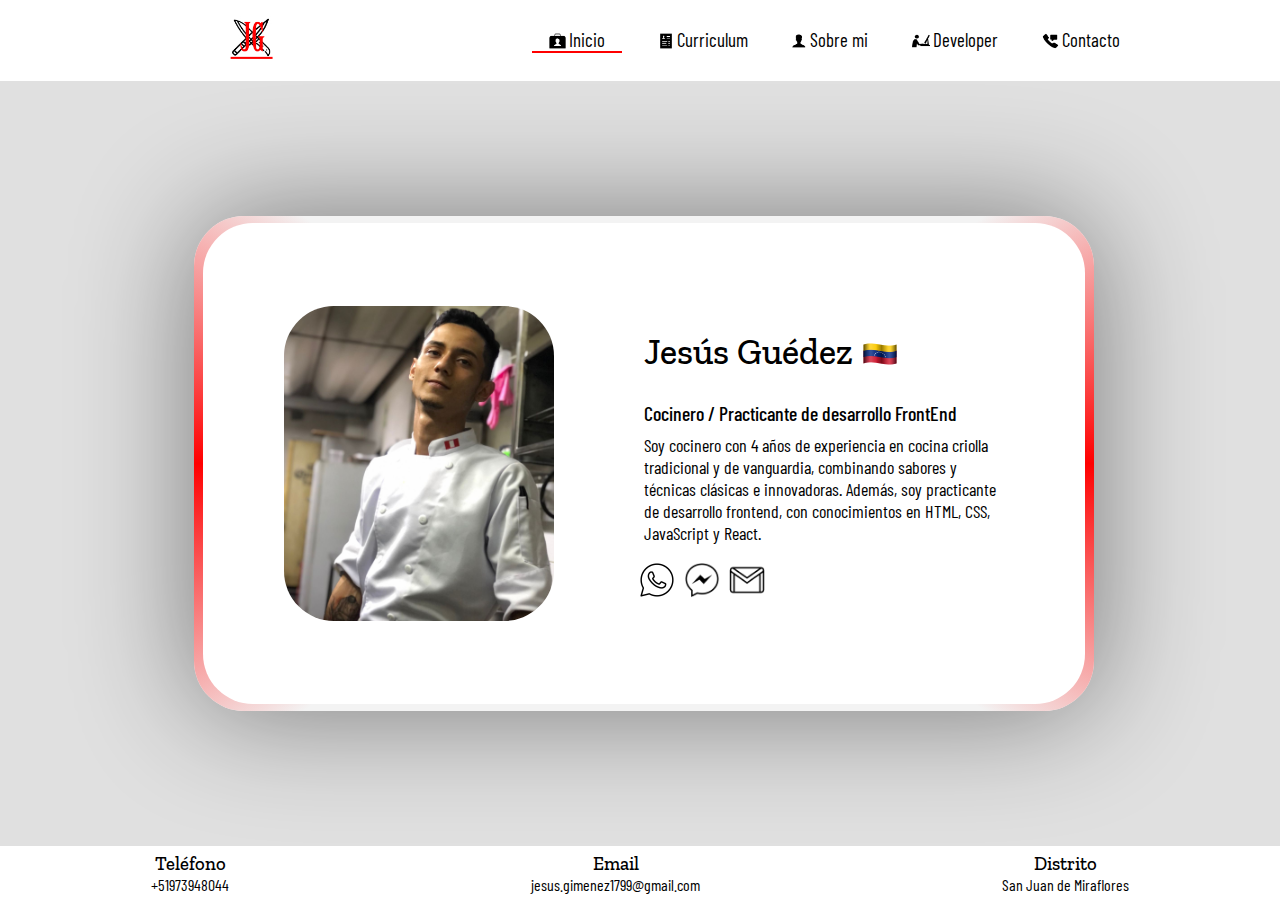
<file: index.html>
<!DOCTYPE html>
<html lang="es">
<head>
    <meta charset="UTF-8">
    <meta name="viewport" content="width=device-width, initial-scale=1.0">
    <link rel="icon" href="./Images/Logo1.jpeg">
    <link rel="stylesheet" href="https://cdnjs.cloudflare.com/ajax/libs/font-awesome/6.0.0-beta3/css/all.min.css">

    <link rel="preconnect" href="https://fonts.googleapis.com">
    <link rel="preconnect" href="https://fonts.gstatic.com" crossorigin>
    <link href="https://fonts.googleapis.com/css2?family=Barlow+Condensed:ital,wght@0,100;0,200;0,300;0,400;0,500;0,600;0,700;0,800;0,900;1,100;1,200;1,300;1,400;1,500;1,600;1,700;1,800;1,900&family=Zilla+Slab:ital,wght@0,300;0,400;0,500;0,600;0,700;1,300;1,400;1,500;1,600;1,700&display=swap" rel="stylesheet">
    <link rel="preconnect" href="https://fonts.googleapis.com">
    <link rel="preconnect" href="https://fonts.gstatic.com" crossorigin>
    <link href="https://fonts.googleapis.com/css2?family=Barlow+Condensed:ital,wght@0,100;0,200;0,300;0,400;0,500;0,600;0,700;0,800;0,900;1,100;1,200;1,300;1,400;1,500;1,600;1,700;1,800;1,900&display=swap" rel="stylesheet">
    <link rel="stylesheet" href="./index.css">
    <title>Portafolio Jesus Guedez</title>
</head>

<body>
    <div class="spinnerLoading-principalContainer">
        <div class="textFuntion-containersecundary">
            <div class="secundary-spinner-global_676767">
                
            </div>
        </div>
        <div class="textLoanding-container456545">
            <h2>Cargando Datos...</h2>
        </div>
    </div>
    <section class="container-Global_11111">
    <header>
        <div class="logo-principal-header_007008009">
            <a href="./index.html"><img src="./Images/Logo1.jpeg" alt=""></a>
        </div>
        <div class="closepOpenButton_dropdonw_545848">
        <div class="dropdonw-globa-button_5454545">
        <img src="./Icons/menuHamburguesa.png" alt="" id="DropDonw-burguer_896776">
        <img src="./Icons/iconX.png" alt="" id="dropdonw-closep_008213">
        </div>
        <div class="ItemsContainerGlobal_371306">
            <a href="./index.html"><button class="btnItmesName-index_686569"><img src="./Icons/iconInicio.png" alt=""> Inicio</button></a>
            <a href="./Curriculum.html"><button class="btnItmesName-Curriculum_686569"><img src="./Icons/iconCurriculum.png" alt=""> Curriculum</button></a>
            <a href="./aboutMe.html"><button class="btnItmesName-SobreMi_686569" id="idsapan-container_5555"><img src="./Icons/iconUsuario.png" alt=""> Sobre mi</button></a>
            <a href="./Programacion.html"><button class="btnItmesName-Programacion_686569"><img src="./Icons/iconsDeveloper.png" alt=""> Developer</button></a>
            <a href="./Contact.html"><button class="btnItmesName-Contacto_686569"><img src="./Icons/iconsPhoneMenu.png" alt=""> Contacto</button></a>
        </div>
    </div>
        
    </header>
    <section class="sudHeader-main_88899912">
        
        <div class="globalIcons-background">
        <div class="imageAnimationBackground_4545456">
        <img src="./iconsBackground/iconKnife1.png" class="iconBackground" alt="">
        <img src="./iconsBackground/iconKnife2.png" class="iconBackground" alt="">
        <img src="./iconsBackground/iconPans2.png" class="iconBackground" alt="">
        <img src="./iconsBackground/iconPans3.png" class="iconBackground" alt="">
        <img src="./iconsBackground/kitchenIcon1.png" class="iconBackground" alt="">
        <img src="./iconsBackground/kitchenIcon2.png" class="iconBackground" alt="">
        <img src="./iconsBackground/pizzaIcon1.png" class="iconBackground" alt="">
        <img src="./iconsBackground/roastChickenIcon1.png" class="iconBackground" alt="">
        <img src="./iconsBackground/rollicon1.png" class="iconBackground" alt="">
        <img src="./iconsBackground/saladIcon.png" class="iconBackground" alt="">
        <img src="./iconsBackground/steakIcon.png" class="iconBackground" alt=""> 
        <img src="./iconsBackground/iconKnife1.png" class="iconBackground" alt="">
        <img src="./iconsBackground/iconKnife2.png" class="iconBackground" alt="">
        <img src="./iconsBackground/iconPans2.png" class="iconBackground" alt="">
        <img src="./iconsBackground/iconPans3.png" class="iconBackground" alt="">
        <img src="./iconsBackground/kitchenIcon1.png" class="iconBackground" alt="">
        <img src="./iconsBackground/kitchenIcon2.png" class="iconBackground" alt="">
        <img src="./iconsBackground/pizzaIcon1.png" class="iconBackground" alt="">
        <img src="./iconsBackground/roastChickenIcon1.png" class="iconBackground" alt="">
        <img src="./iconsBackground/iconPans2.png" class="iconBackground" alt="">
        <img src="./iconsBackground/roastChickenIcon1.png" class="iconBackground" alt="">
        <img src="./iconsBackground/iconPans3.png" class="iconBackground" alt="">
        <img src="./iconsBackground/iconKnife1.png" class="iconBackground" alt="">
        <img src="./iconsBackground/iconKnife2.png" class="iconBackground" alt="">
        <img src="./iconsBackground/iconPans2.png" class="iconBackground" alt="">
        <img src="./iconsBackground/iconKnife1.png" class="iconBackground" alt="">
        <img src="./iconsBackground/iconKnife2.png" class="iconBackground" alt="">
        <img src="./iconsBackground/iconPans3.png" class="iconBackground" alt="">
        <img src="./iconsBackground/kitchenIcon1.png" class="iconBackground" alt="">
        <img src="./iconsBackground/kitchenIcon2.png" class="iconBackground" alt="">
        <img src="./iconsBackground/pizzaIcon1.png" class="iconBackground" alt="">
        <img src="./iconsBackground/kitchenIcon1.png" class="iconBackground" alt="">
        <img src="./iconsBackground/kitchenIcon2.png" class="iconBackground" alt="">
        <img src="./iconsBackground/pizzaIcon1.png" class="iconBackground" alt="">
        <img src="./iconsBackground/roastChickenIcon1.png" class="iconBackground" alt="">
        <img src="./iconsBackground/rollicon1.png" class="iconBackground" alt="">
        <img src="./iconsBackground/saladIcon.png" class="iconBackground" alt="">
        <img src="./iconsBackground/steakIcon.png" class="iconBackground" alt="">
        </div>
        <div class="contentGlobal-SectionMain_548488">
            <div class="imageContent-divMain_4545848">
                <img src="./Images/ImagenDePerfil.jpeg" alt="">
            </div>
            <div class="divContent-mainContainer_4846549">
                <h2>Jesús Guédez <span class="flag_45484"><img src="./Icons/banderaDeVenezuela.png" alt=""></span></h2>
                <h4>Cocinero / Practicante de desarrollo FrontEnd</h4>
                <p>Soy cocinero con 4 años de experiencia en cocina criolla tradicional y de vanguardia, combinando sabores y técnicas clásicas e innovadoras. Además, soy practicante de desarrollo frontend, con conocimientos en HTML, CSS, JavaScript y React.</p>
                <div class="buttonsSocialNetwork-index_454844">
                    <a id="butonIndex-WhatsApp" href="https://wa.me/51973948044" target="_blank"><img src="./Icons/icon-blackWhiteWhatsApp.png" alt=""></a>                   
                    <a id="butonIndex-Messenger" href="https://www.messenger.com/t/8865443180166654/" target="_blank"><img src="./Icons/icon-blackWhiteMessenger.png" alt=""></a>                
                    <a id="butonIndex-Gmail" href="https://mail.google.com/mail/?view=cm&fs=1&to=jesus.gimenez1799@gmail.com" target="_blank"><img src="./Icons/icon-blackWhiteGmail.png" alt=""></a>
                </div>
            </div>
        </div>
        
        </div>
      </section>
     
    <footer>
        <div class="container-Footer-divSuperior_9988999">
            <div class="Item-Footer-Phone_0008345">
                <h3>Teléfono</h3>
                <h4>+51973948044</h4>
            </div>
            <div class="Item-Footer-Phone_0008345">
                <h3>Email</h3>
                <h4>jesus.gimenez1799@gmail.com</h4>
            </div>
            <div class="Item-Footer-Phone_0008345">
                <h3>Distrito</h3>
                <h4>San Juan de Miraflores</h4>
            </div>
        </div>
    </footer>
</section>
</body>
<script src="./Loanding.js"></script>
<script src="./index.js"></script>
</html>
</file>
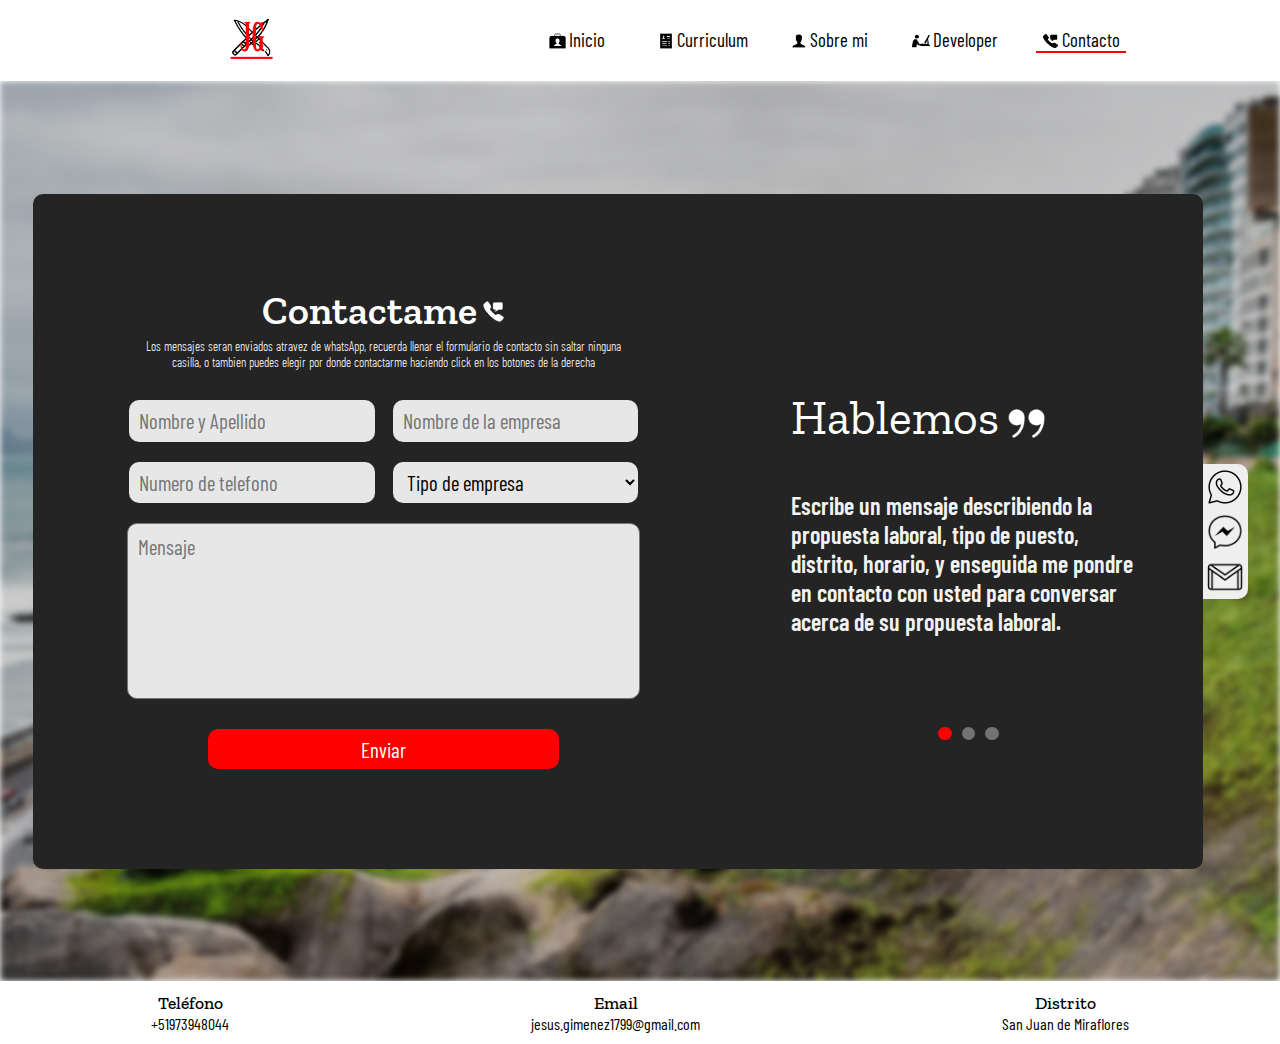
<file: Contact.html>
<!DOCTYPE html>
<html lang="es">
<head>
    <meta charset="UTF-8">
    <meta name="viewport" content="width=device-width, initial-scale=1.0">
    <link rel="icon" href="./Images/Logo1.jpeg">
    <link rel="preconnect" href="https://fonts.googleapis.com">
    <link rel="preconnect" href="https://fonts.gstatic.com" crossorigin>
    <link href="https://fonts.googleapis.com/css2?family=Barlow+Condensed:ital,wght@0,100;0,200;0,300;0,400;0,500;0,600;0,700;0,800;0,900;1,100;1,200;1,300;1,400;1,500;1,600;1,700;1,800;1,900&family=Zilla+Slab:ital,wght@0,300;0,400;0,500;0,600;0,700;1,300;1,400;1,500;1,600;1,700&display=swap" rel="stylesheet">
    <link rel="preconnect" href="https://fonts.googleapis.com">
    <link rel="preconnect" href="https://fonts.gstatic.com" crossorigin>
    <link href="https://fonts.googleapis.com/css2?family=Barlow+Condensed:ital,wght@0,100;0,200;0,300;0,400;0,500;0,600;0,700;0,800;0,900;1,100;1,200;1,300;1,400;1,500;1,600;1,700;1,800;1,900&display=swap" rel="stylesheet">
    <link rel="stylesheet" href="./Contact.css">
    <title>Contacto!</title>
</head>
<body>
    <div class="spinnerLoading-principalContainer">
        <div class="textFuntion-containersecundary">
            <div class="secundary-spinner-global_676767">

            </div>
        </div>
        <div class="textLoanding-container456545">
            <h2>Cargando Datos...</h2>
        </div>
    </div>
    <section class="container-Global_11111">
        <header>
            <div class="logo-principal-header_007008009">
                <a href="./index.html"><img src="./Images/Logo1.jpeg" alt=""></a>
            </div>
            <div class="closepOpenButton_dropdonw_545848">
            <div class="dropdonw-globa-button_5454545">
            <img src="./Icons/menuHamburguesa.png" alt="" id="DropDonw-burguer_896776">
            <img src="./Icons/iconX.png" alt="" id="dropdonw-closep_008213">
            </div>
            <div class="ItemsContainerGlobal_371306">
                <a href="./index.html"><button class="btnItmesName-index_686569"><img src="./Icons/iconInicio.png" alt=""> Inicio</button></a>
                <a href="./Curriculum.html"><button class="btnItmesName-Curriculum_686569"><img src="./Icons/iconCurriculum.png" alt=""> Curriculum</button></a>
                <a href="./aboutMe.html"><button class="btnItmesName-SobreMi_686569" id="idsapan-container_5555"><img src="./Icons/iconUsuario.png" alt=""> Sobre mi</button></a>
                <a href="./Programacion.html"><button class="btnItmesName-Programacion_686569"><img src="./Icons/iconsDeveloper.png" alt=""> Developer</button></a>
                <a href="./Contact.html"><button class="btnItmesName-Contacto_686569"><img src="./Icons/iconsPhoneMenu.png" alt=""> Contacto</button></a>
            </div>
        </div>
        </header> 

        <section class="SectionForm-contact_48448477">
            <div class="DivParent-formContact_5446455">
                <form action="" method="post" id="formContact-DivGlobal_45445488">
                    <div class="textContentFormContact_4545">
                        <h2>Contactame <img src="./Images/iconPhone.png" alt=""></h2>
                        <p>Los mensajes seran enviados atravez de whatsApp, recuerda llenar el formulario de contacto sin saltar ninguna casilla, o tambien puedes elegir por donde contactarme haciendo click en los botones de la derecha</p>
                    </div>
                    <div class="inputsNames_58484654">
                    <input type="text" id="NamePeople_856777" placeholder="Nombre y Apellido" required>
                    <input type="text" id="companyNameInput_4584448" placeholder="Nombre de la empresa" required>
                    </div>
                    <div class="informationAboutCompany">
                        <input type="number" name="" id="numberPhone-input_554848" placeholder="Numero de telefono" required>
                        <select name="" id="Selectheading" required>
                            <option value="typeCompany">Tipo de empresa</option>
                            <option value="Restaurant">Restaurant</option>
                            <option value="RestBar">RestoBar</option>
                            <option value="Concessionaire">Concesionaria</option>
                            <option value="Hotel">Hotel</option>
                            <option value="tegnology">Tecnologia</option>
                            <option value="Other">Otro</option>
                        </select>
                    </div>
                    <div class="inputTextArea_884848">
                        <textarea id="textAreaInput_123123123" placeholder="Mensaje" required></textarea>
                        <button class="Submit">Enviar</button>
                        <div class="buttonUnderButton_484848">
                            <a href=""><img src="./Icons/icon-blackWhiteWhatsApp.png" alt=""></a>
                            <a href=""><img src="./Icons/icon-blackWhiteMessenger.png" alt=""></a>
                            <a href=""><img src="./Icons/icon-blackWhiteGmail.png" alt=""></a>
                        </div>
                    </div>
                </form>

                <div class="informationAboutMyExperence_54845">
                    <div class="contentDivInformationContact_44444">
                        <div class="TextInformation1 transformSlider">
                            <h2>Hablemos <img src="./Icons/iconComillas.png" alt=""></h2>
                            <p>Escribe un mensaje describiendo la propuesta laboral, tipo de puesto, distrito, horario, y enseguida me pondre en contacto con usted para conversar acerca de su propuesta laboral.</p>
                        </div>
                        <div class="TextInformation2 transformSlider">
                            <h2>Portafolio <img src="./Icons/iconsPortafolio.png" alt=""></h2>
                            <p>No olvides checkear todas las secciones de mi portafolio, asi podras saber un poco mas sobre mi, sobre mi trabajo y sobre mis estudios, de esa manera sabras si mi perfil encaja perfectamente con el candidato para la vacante laboral.</p>
                        </div>
                        <div class="TextInformation3 transformSlider">
                            <h2>Desarrollo FrontEnd </h2>
                            <p>Si te gusto mi portafolio y quieres el tuyo personalizado, tambien puedes dejarme un mensaje contandome como te gustaria que fuera y poder idear un diseño...</p>
                            <p>Tambien estoy interesado en propuestas laborales como programador junior o trainee y asi poder ampliar mi experiencia en el desarrollo FrontEnd como tambien seguir aprendiendo tecnologias y metodologias para seguir apmliando mis conocimientos.</p>
                        </div>
                    </div>
                    
                    <div class="pointSliderContet-Information_44445">
                        <button class="buttonPosition_1"></button>
                        <button class="buttonPosition_2"></button>
                        <button class="buttonPosition_3"></button>
                    </div>
                </div>

            </div>
            <div class="buttonsSocialNetwork-contact_787878">
                <a href="https://wa.me/51973948044" target="_blank"><button id="buttonSocialNetword_1"><img src="./Icons/icon-blackWhiteWhatsApp.png" alt=""></button></a>
                <a href="https://www.messenger.com/t/8865443180166654/" target="_blank"><button id="buttonSocialNetword_2"><img src="./Icons/icon-blackWhiteMessenger.png" alt=""></button></a>
                <a href="https://mail.google.com/mail/?view=cm&fs=1&to=jesus.gimenez1799@gmail.com" target="_blank"><button id="buttonSocialNetword_3"><img src="./Icons/icon-blackWhiteGmail.png" alt=""></button></a>
            </div>
        </section>

        <footer>
            <div class="container-Footer-divSuperior_9988999">
                <div class="Item-Footer-Phone_0008345">
                    <h3>Teléfono</h3>
                    <h4>+51973948044</h3>
                </div>
                <div class="Item-Footer-Phone_0008345">
                    <h3>Email</h3>
                    <h4>jesus.gimenez1799@gmail.com</h4>
                </div>
                <div class="Item-Footer-Phone_0008345">
                    <h3>Distrito</h3>
                    <h4>San Juan de Miraflores</h4>
                </div>
            </div>
            
        </footer>
    </section>
    <script src="./Contact.js"></script>
    <script src="./Loanding.js"></script>
    <script src="./index.js"></script>
</body>
</file>
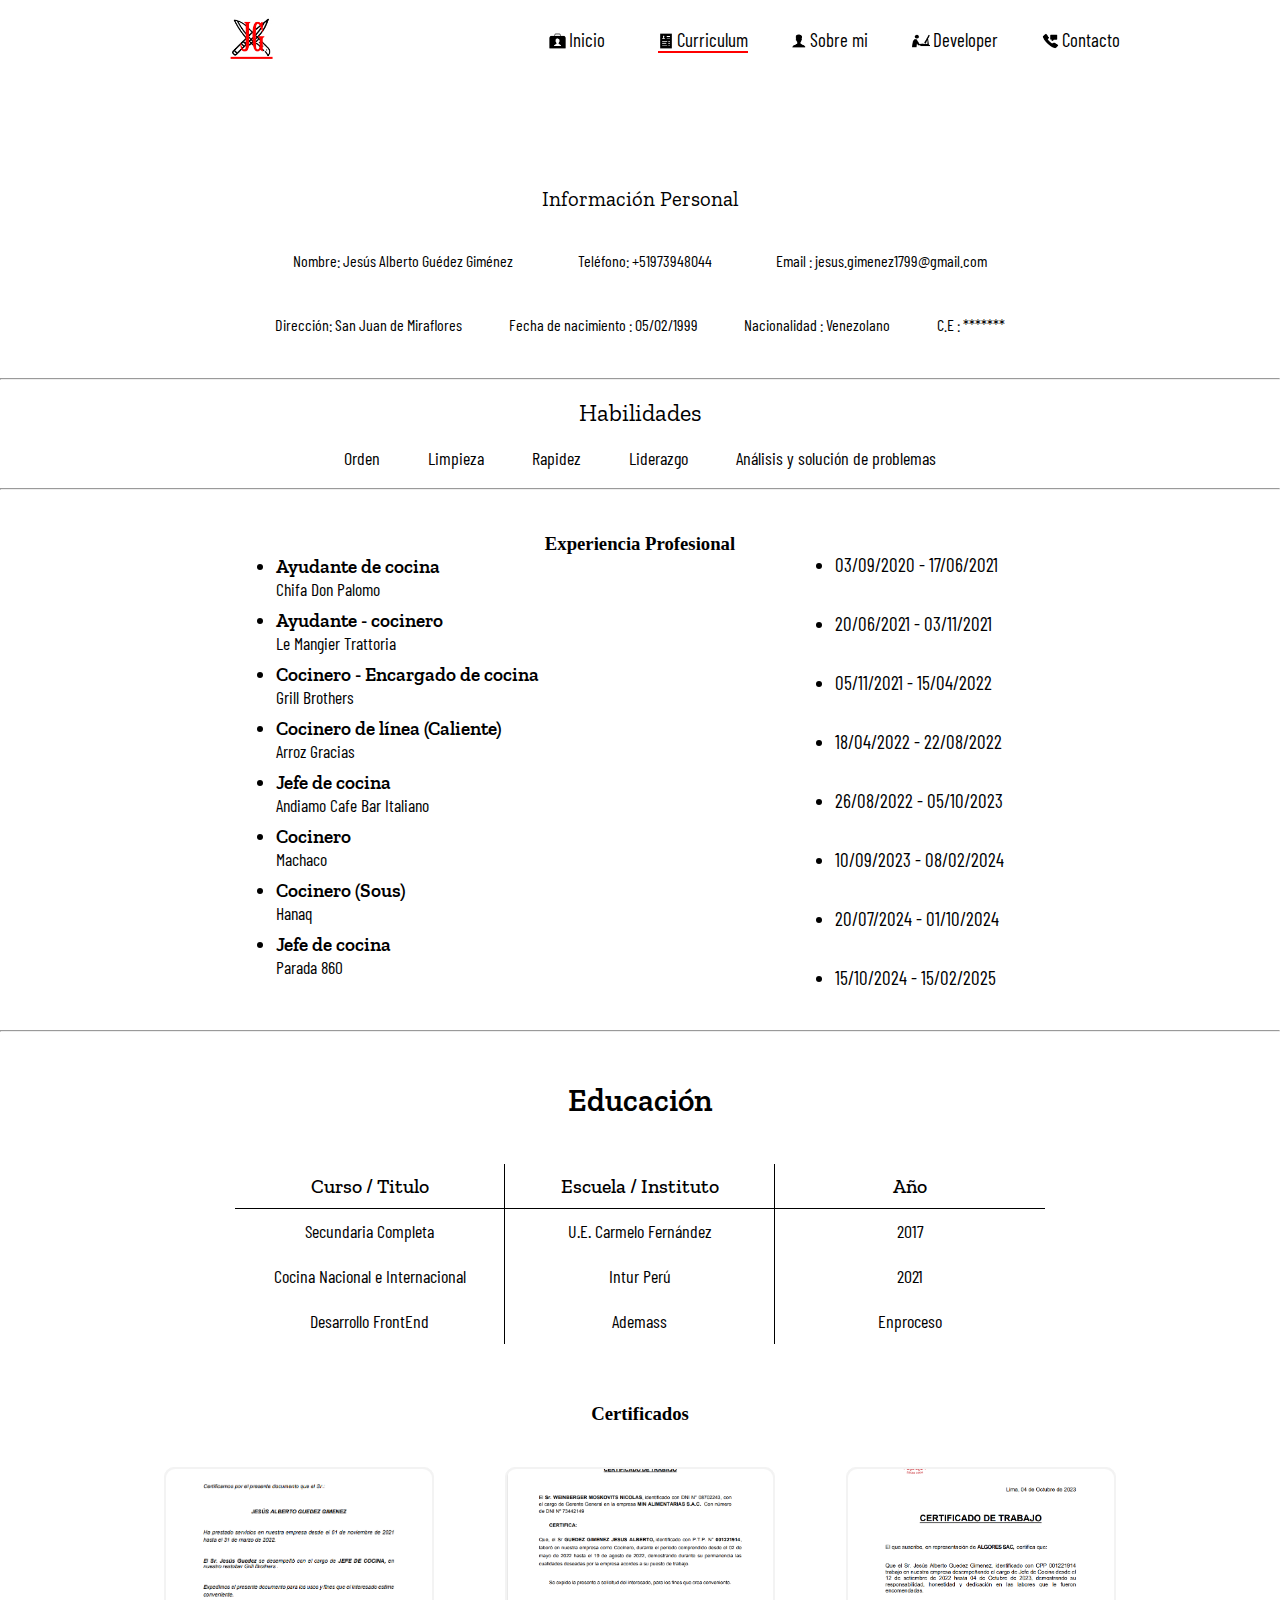
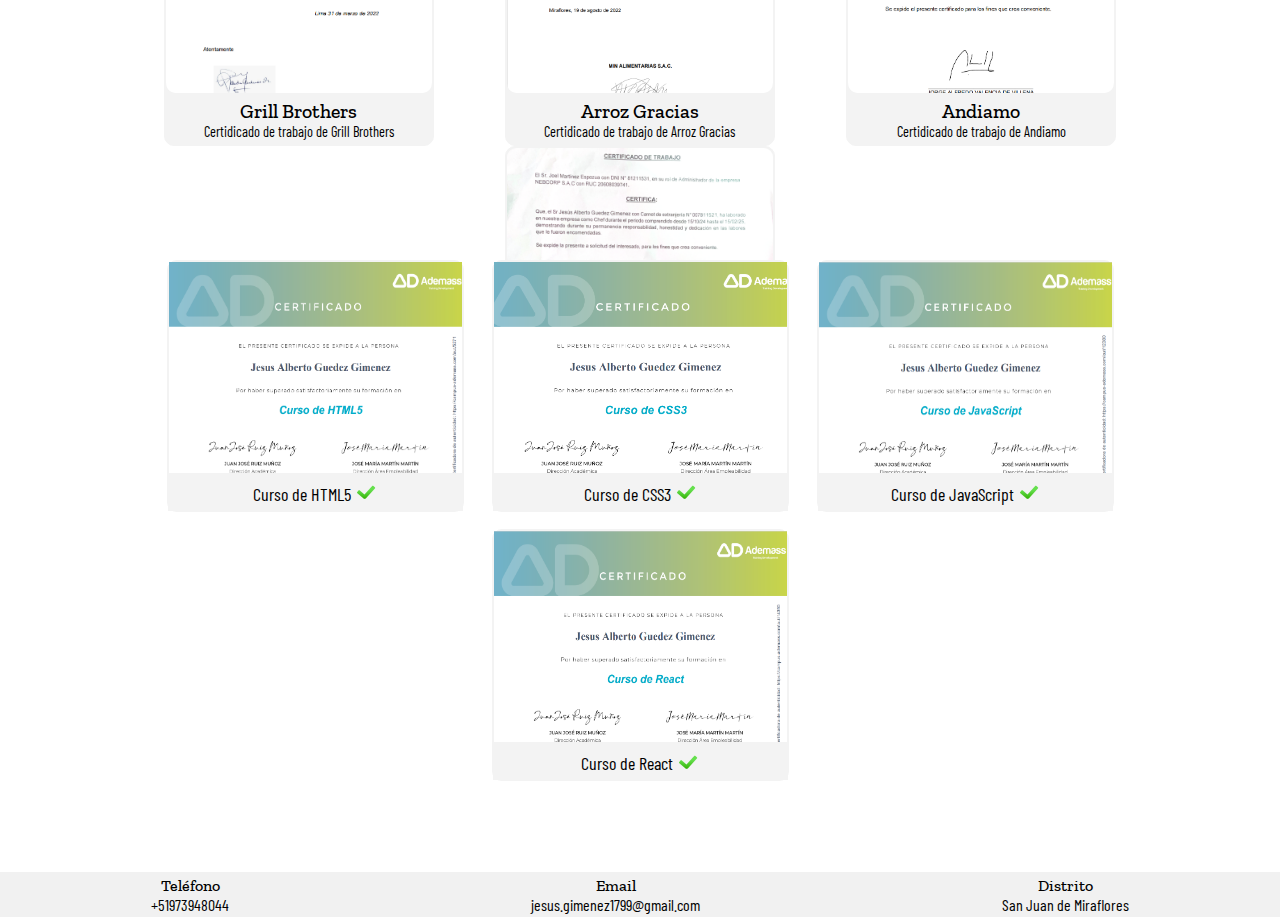
<file: Curriculum.html>
<!DOCTYPE html>
<html lang="es">
<head>
    <meta charset="UTF-8">
    <meta name="viewport" content="width=device-width, initial-scale=1.0">
    <link rel="icon" href="./Images/Logo1.jpeg">
    <link rel="preconnect" href="https://fonts.googleapis.com">
    <link rel="preconnect" href="https://fonts.gstatic.com" crossorigin>
    <link href="https://fonts.googleapis.com/css2?family=Barlow+Condensed:ital,wght@0,100;0,200;0,300;0,400;0,500;0,600;0,700;0,800;0,900;1,100;1,200;1,300;1,400;1,500;1,600;1,700;1,800;1,900&family=Zilla+Slab:ital,wght@0,300;0,400;0,500;0,600;0,700;1,300;1,400;1,500;1,600;1,700&display=swap" rel="stylesheet">
    <link rel="preconnect" href="https://fonts.googleapis.com">
    <link rel="preconnect" href="https://fonts.gstatic.com" crossorigin>
    <link href="https://fonts.googleapis.com/css2?family=Barlow+Condensed:ital,wght@0,100;0,200;0,300;0,400;0,500;0,600;0,700;0,800;0,900;1,100;1,200;1,300;1,400;1,500;1,600;1,700;1,800;1,900&display=swap" rel="stylesheet">
    <link rel="stylesheet" href="./Curriculum.css">
    <title>Curriculum </title>
</head>
<body>
    <div class="spinnerLoading-principalContainer">
        <div class="textFuntion-containersecundary">
            <div class="secundary-spinner-global_676767">

            </div>
        </div>
        <div class="textLoanding-container456545">
            <h2>Cargando Datos...</h2>
        </div>
    </div>
    <section class="container-Global_11111"> 
    <header>
        <div class="logo-principal-header_007008009">
            <a href="./index.html"><img src="./Images/Logo1.jpeg" alt=""></a>
        </div>
        <div class="closepOpenButton_dropdonw_545848">
        <div class="dropdonw-globa-button_5454545">
        <img src="./Icons/menuHamburguesa.png" alt="" id="DropDonw-burguer_896776">
        <img src="./Icons/iconX.png" alt="" id="dropdonw-closep_008213">
        </div>
        <div class="ItemsContainerGlobal_371306">
            <a href="./index.html"><button class="btnItmesName-index_686569"><img src="./Icons/iconInicio.png" alt=""> Inicio</button></a>
            <a href="./Curriculum.html"><button class="btnItmesName-Curriculum_686569"><img src="./Icons/iconCurriculum.png" alt=""> Curriculum</button></a>
            <a href="./aboutMe.html"><button class="btnItmesName-SobreMi_686569" id="idsapan-container_5555"><img src="./Icons/iconUsuario.png" alt=""> Sobre mi</button></a>
            <a href="./Programacion.html"><button class="btnItmesName-Programacion_686569"><img src="./Icons/iconsDeveloper.png" alt=""> Developer</button></a>
            <a href="./Contact.html"><button class="btnItmesName-Contacto_686569"><img src="./Icons/iconsPhoneMenu.png" alt=""> Contacto</button></a>
        </div>
    </div>
    </header>  
    <section class="curriculumZone-sectionGlobal-container_290788">
        <section class="Personalinformation_4584515">
            <div class="secundaryContainer-personalInformation_78787787">
                <div class="title-information_65564854">
                    <h2>Información Personal</h2>
                </div>
                <div class="itemsGeneral-personalInformation_398784">
                    <div class="DataQuestion-IP_148985">
                        <ul>
                            <li>Nombre: Jesús Alberto Guédez Giménez</li> 
                            <li>Teléfono: +51973948044</li>
                            <li>Email : jesus.gimenez1799@gmail.com</li>
                            <li>Dirección: San Juan de Miraflores</li> 
                            <li>Fecha de nacimiento : 05/02/1999</li>
                            <li>Nacionalidad : Venezolano</li>
                            <li>C.E : *******</li> 
                        </ul> 
                    </div>
                </div>
            </div>
        </section>
        <hr>
        <section class="Skills-container_478844">
            <h2>Habilidades</h2>
            <div class="divisor-Skills-content">
            <p>Orden</p>
            <p>Limpieza</p>
            <p>Rapidez</p>
            <p>Liderazgo</p>
            <p>Análisis y solución de problemas</p>
            </div>
        </section>
        <hr>
        <section class="workExperence-Container-Principal_589784465">
                <h3>Experiencia Profesional</h3>
            <div class="titleWorkExperience-container777888999">
                <ul class="listWorkExperience_86557788">
                    <li class="workPosition_444444">Ayudante de cocina </li>
                    <li class="restaurantName_555555">Chifa Don Palomo</li>
                    <li class="workPosition_444444">Ayudante - cocinero</li>
                    <li class="restaurantName_555555">Le Mangier Trattoria</li>
                    <li class="workPosition_444444">Cocinero - Encargado de cocina</li>
                    <li class="restaurantName_555555">Grill Brothers</li>
                    <li class="workPosition_444444">Cocinero de línea (Caliente)</li>
                    <li class="restaurantName_555555">Arroz Gracias</li>
                    <li class="workPosition_444444">Jefe de cocina</li>
                    <li class="restaurantName_555555">Andiamo Cafe Bar Italiano</li>
                    <li class="workPosition_444444">Cocinero</li>
                    <li class="restaurantName_555555">Machaco</li>
                    <li class="workPosition_444444">Cocinero (Sous)</li>
                    <li class="restaurantName_555555">Hanaq</li>
                    <li class="workPosition_444444">Jefe de cocina</li>
                    <li class="restaurantName_555555">Parada 860</li>
                </ul>
                <ul class="listWorkExperience_86557788_num2">
                    <li>03/09/2020 - 17/06/2021</li>
                    <li>20/06/2021 - 03/11/2021</li>
                    <li>05/11/2021 - 15/04/2022</li> 
                    <li>18/04/2022 - 22/08/2022</li>
                    <li>26/08/2022 - 05/10/2023</li>
                    <li>10/09/2023 - 08/02/2024</li>
                    <li>20/07/2024 - 01/10/2024</li>
                    <li>15/10/2024 - 15/02/2025</li>
                </ul>
            </div>
        </section>
        <hr>
            <section class="Education-container_894584848">
                <div class="general-divEducation_36693454">
                    <h2>Educación</h2>
                <ul class="ListEducation-Container_1215465484">
                    <li id="title-1" class="title-principal">Curso / Titulo</li>
                    <li id="title-2" class="title-principal">Secundaria Completa</li>
                    <li id="title-3" class="title-principal">Cocina Nacional e Internacional</li>
                    <li id="title-4" class="title-principal">Desarrollo FrontEnd</li>
                    <li id="title-5" class="title-principal">Escuela / Instituto</li>
                    <li id="title-6" class="title-principal">U.E. Carmelo Fernández</li>
                    <li id="title-7" class="title-principal">Intur Perú</li>
                    <li id="title-8" class="title-principal">Ademass</li>
                    <li id="title-9" class="title-principal">Año</li>
                    <li id="title-10" class="title-principal">2017</li>
                    <li id="title-11" class="title-principal">2021</li>
                    <li id="title-12" class="title-principal">Enproceso</li>  
                </ul>
            </div>
            </section>
            
        
        <section class="certificateContainer_787985645">
            <div class="certificadeSecundaryCOntainer_16515">
            <div class="titleCertificade-principal_1256484"><h3>Certificados</h3></div>

            <div class="certicade-work_545454">
        
                <div class="divCertificadeWork_45465454" id="IdwithTextContent_1">
                    <div class="ImgCertificade_1515122_1">
                        <img class="imageShowEventClick_55" src="./Certificade/CertificadoGril.png" alt="">
                    </div>
                    <div class="nameCertificade_4848451">
                        <h3>Grill Brothers</h3>
                        <p>Certidicado de trabajo de Grill Brothers</p>
                    </div>
                </div>

                <div class="divCertificadeWork_45465454" id="IdwithTextContent_2">
                    <div class="ImgCertificade_1515122_2">
                        <img class="imageShowEventClick_55" src="./Certificade/CertificadoArrozGracias.png"  alt="">
                    </div>
                    <div class="nameCertificade_4848451">
                        <h3>Arroz Gracias</h3>
                        <p>Certidicado de trabajo de Arroz Gracias</p>
                    </div>
                </div>

                <div class="divCertificadeWork_45465454" id="IdwithTextContent_3">
                    <div class="ImgCertificade_1515122_3">
                        <img class="imageShowEventClick_55" src="./Certificade/CertificadoAndiamo.png" alt="">
                    </div>
                    <div class="nameCertificade_4848451">
                        <h3>Andiamo</h3>
                        <p>Certidicado de trabajo de Andiamo</p>
                    </div>
                </div>

                <div class="divCertificadeWork_45465454" id="IdwithTextContent_4">
                    <div class="ImgCertificade_1515122_4">
                        <img class="imageShowEventClick_55" src="./Certificade/certificadoParada860.png" alt="">
                    </div>
                    <div class="nameCertificade_4848451">
                        <h3>Parada 860</h3>
                        <p>Certidicado de trabajo de parada 860</p>
                    </div>
                </div>

                
            </div>
            
            <div class="certicade-Ademas_545454">
                
                <div class="divCertificadeStudies_45465454" id="IdwithTextContent2_1">
                    <div class="ImgCertificadeStudies2_1515122_1">
                        <img class="imageShowEventClick_22" src="./Certificade/Diplomahtml.png"  alt="">
                    </div>
                    <div class="nameCertificadeSchole_4848451">
                        <h4>Curso de HTML5 <img src="./Icons/checkIcon.png" alt=""></h4>
                    </div>
                </div>

                <div class="divCertificadeStudies_45465454" id="IdwithTextContent2_2">
                    <div class="ImgCertificadeStudies2_1515122_2">
                        <img class="imageShowEventClick_22" src="./Certificade/Diplomacss.png"  alt="">
                    </div>
                    <div class="nameCertificadeSchole_4848451">
                        <h4>Curso de CSS3 <img src="./Icons/checkIcon.png" alt=""></h4>
                    </div>
                </div>

                <div class="divCertificadeStudies_45465454" id="IdwithTextContent2_3">
                    <div class="ImgCertificadeStudies2_1515122_3">
                        <img class="imageShowEventClick_22" src="./Certificade/Diplomajs.png"  alt="">
                    </div>
                    <div class="nameCertificadeSchole_4848451">
                        <h4>Curso de JavaScript <img src="./Icons/checkIcon.png" alt=""></h4>
                    </div>
                </div>

                <div class="divCertificadeStudies_45465454" id="IdwithTextContent2_4">
                    <div class="ImgCertificadeStudies2_1515122_4">
                        <img class="imageShowEventClick_22" src="./Certificade/Diplomareact.png"  alt="">
                    </div>
                    <div class="nameCertificadeSchole_4848451">
                        <h4>Curso de React <img src="./Icons/checkIcon.png" alt=""></h4>
                    </div>
                </div>
            </div>
        </div>

        </section>
        <div class="popup-imageClass_2222">
            <div class="iconX-closep_151515">
                <img id="iconX_45465454" src="./Icons/iconX.png" alt="">
            </div>
            <div class="imageShowEventClick">
                <img src="./Certificade/CertificadoGril.png" alt="">
                <div class="tal">
                    <div class="contal">
                        <h2 class="contalH2"></h2>
                        <h3 class="contalH3"> </h3>
                        <p class="contalP"></p>
                    </div>
                </div>
            </div>
        </div>

        <div class="popup-imageClass_Tow2222_333">
            <div class="iconX-closep_151515_Tow2">
                <img id="iconX_45465454_Tow2" src="./Icons/iconX.png" alt="">
            </div>
            
            <div class="imageShowEventClick_Tow2">
                <img src="./Certificade/Diplomahtml.png" alt="">
                <div class="tal_Tow2">
                    <div class="contal_Tow2">
                        <h2 class="contalH2_Tow2"></h2>
                        <h3 class="contalH3_Tow2"> </h3>
                        <p class="contalP_Tow2"></p>
                        <a class="attributeHrefForFetch" href=""><button class="contalBotton_Tow2">Verificar Certificado</button></a>
                    </div>
                </div>
            </div>
        </div>

    </section>
    <footer>
        <div class="container-Footer-divSuperior_9988999">
            <div class="Item-Footer-Phone_0008345">
                <h3>Teléfono</h3>
                <h4>+51973948044</h3>
            </div>
            <div class="Item-Footer-Phone_0008345">
                <h3>Email</h3>
                <h4>jesus.gimenez1799@gmail.com</h4>
            </div>
            <div class="Item-Footer-Phone_0008345">
                <h3>Distrito</h3>
                <h4>San Juan de Miraflores</h4>
            </div>
        </div>
        <div class="DIvision-containers_545645421212">
        </div>
    </footer>
</section>
</body>
<script src="./Loanding.js"></script>
<script src="./CertificadeGallery.js"></script>
<script src="./index.js"></script>
</html>
</file>
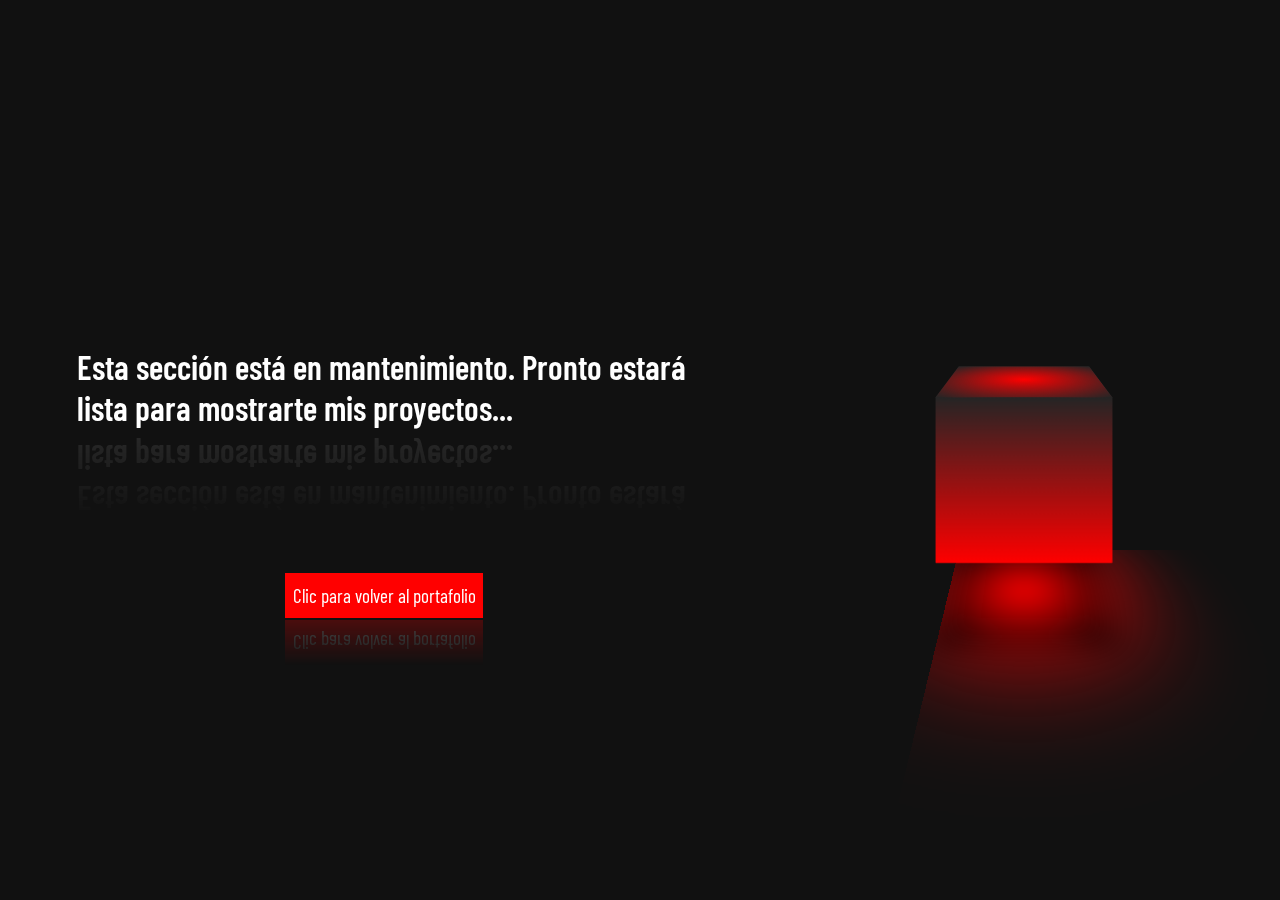
<file: Programacion.html>
<!DOCTYPE html>
<html lang="en">
<head>
    <meta charset="UTF-8">
    <meta name="viewport" content="width=device-width, initial-scale=1.0">
    <link rel="preconnect" href="https://fonts.googleapis.com">
    <link rel="preconnect" href="https://fonts.gstatic.com" crossorigin>
    <link href="https://fonts.googleapis.com/css2?family=Barlow+Condensed:ital,wght@0,100;0,200;0,300;0,400;0,500;0,600;0,700;0,800;0,900;1,100;1,200;1,300;1,400;1,500;1,600;1,700;1,800;1,900&family=Zilla+Slab:ital,wght@0,300;0,400;0,500;0,600;0,700;1,300;1,400;1,500;1,600;1,700&display=swap" rel="stylesheet">
    <link rel="preconnect" href="https://fonts.googleapis.com">
    <link rel="preconnect" href="https://fonts.gstatic.com" crossorigin>
    <link href="https://fonts.googleapis.com/css2?family=Barlow+Condensed:ital,wght@0,100;0,200;0,300;0,400;0,500;0,600;0,700;0,800;0,900;1,100;1,200;1,300;1,400;1,500;1,600;1,700;1,800;1,900&display=swap" rel="stylesheet">
    <link rel="stylesheet" href="./Programacion.css">
    <title>Programacion</title>
</head>
<body>
    <section>
    <div class="globalBox-rotate_456665">
        <div class="paragraphContent-programing_48448">
            <h4>Esta sección está en mantenimiento. Pronto estará lista para mostrarte mis proyectos...</h4>
        </div>
        <div class="butonIndex_8879544">
            <a href="./index.html"><button>Clic para volver al portafolio</button></a>
            <span></span>
        </div>
    </div>
    <div class="box-rotate_0058679">
         <div class="box_container_007833">
                <div class="boxIndividual box1"></div>
                <div class="boxIndividual box2"></div>
                <div class="boxIndividual box3"></div>
                <div class="boxIndividual box4"></div>
                <div class="boxIndividual box5"></div>
                <div class="boxIndividual box6"></div>
        </div>
    </div>
    </section>
</body>
</html>
</file>
<file: index.css>
:root{
    --fontSecundary: "Barlow Condensed", sans-serif;
    --fontPrincipal: "Zilla Slab", serif;
}
*{
    box-sizing: border-box;
    padding: 0;
    margin: 0;
}
.spinnerLoading-principalContainer{
    height: 100vh;
    width: 100%;
    display: flex;
    flex-direction: column;
    justify-content: center;
    align-items: center;
    gap: 3vh;
    transition: opacity 0.5s ease-in-out;
    
}
.textFuntion-containersecundary{
    height: 18vh;
    width: 18vh;
    border: 1vh solid #f3f3f3;
    border-bottom: 1vh solid #ff0000;
    border-radius: 50%;
    animation: spin 2s linear infinite ;
    display: flex;
    justify-content: center;
    align-items: center;
}
.secundary-spinner-global_676767{
    height: 80%;
    width: 80%;
    border: 1vh solid #f3f3f3;
    border-top: 1vh solid #ff0000;
    border-radius: 50%;
    animation: spin2 1s linear infinite;
}

@keyframes spin {
    0% {transform: rotate(0deg);}
    100%{transform: rotate(360deg);}
}
@keyframes spin2 {
    0% {transform: rotate(-0deg);}
    100%{transform: rotate(-360deg);}
}
.textLoanding-container456545 h2{
    font-family: var(--fontSecundary);
    font-size: 3.1vh;
    font-weight: 500;
    animation: color 2.5s linear infinite;
}
@keyframes color {
    0%{
        color: #000;
    }
    50%{
        color: #d8d8d8;
    }
    100%{
        color: #000;
    }
}
/*Header*/
.container-Global_11111{  
    width: 100%;
    opacity: 0;
    transition: opacity 1s ease-in-out;
    visibility: hidden;
    transition: opacity 1s ease-in-out, visibility 0s 1s;
    position: absolute;
}
.container-Global_11111.show{
    opacity: 1;
    visibility: visible;
    position: static;
    transition: opacity 1s ease-in-out, visibility 0s 0s;
}
body{
    height: 100%;
    width: 100%;
    display: flex;
    flex-direction: column;
    justify-content: center;
    align-items: center;
}
header{
    height: 9vh;
    width: 100%;
    display: flex;
    justify-content: space-between;
    align-items: center;
    padding-left: 25vh;
    padding-right: 10vh;
    background-color: #ffffff;
}
#DropDonw-burguer_896776{
    display: none;
    height: 4.5vh;
    width: 4.5vh;
}
#dropdonw-closep_008213{
    display: none;
    height: 4.5vh;
    width: 4.5vh;
}
.logo-principal-header_007008009 img{
    height: 8vh;
}
.ItemsContainerGlobal_371306 a{
    text-decoration: none;
    width: auto;
}
.ItemsContainerGlobal_371306{
    height: auto;
    width: 80%;
    display: flex;
    justify-content: space-around;
    align-items: center;
    gap: 4vh;
    padding-right: 5vw;
}
.ItemsContainerGlobal_371306 img{
    width: 2.1vh;
    height: 2.2vh;
    padding-top: 3px;
}
.ItemsContainerGlobal_371306 button{
    height: auto;
    width: 10vh;
    border: none;
    background-color: #fff;
    cursor: pointer;
    border-bottom: 2px solid transparent;
    transition: border-bottom 0.5s ease;
    font-family: var(--fontSecundary);
    font-size: 2.5vh;
    display: flex;
    justify-content: center;
    align-items: center;
    gap: 3px;
}
.ItemsContainerGlobal_371306 button:hover{
    border-bottom: 2px solid #ff0000;
}
a .btnItmesName-index_686569{
    border-bottom: 2px solid #ff0000;
}

.signospan_5555{
    color: #000;
}
/*body*/
.sudHeader-main_88899912{
    height: 85vh;
    width: 100vw;
    display: flex;
    justify-content: center;
    align-items: center;
    background-color: #e0e0e0;
    overflow: hidden;
    position: relative;
    perspective: 500px;  
    transform-style: preserve-3d;
}
.globalIcons-background{
    height: 100%;
    width: 100vw;
    position: relative;
    display: flex;
    justify-content: center;
    align-items: center;
    gap: 0.6vw;
    padding: 0;
    
}
.iconBackground{
    height: 5vh;
    width: 5vh;
    object-fit: cover;
    position: absolute;
    animation: donwIcon 5s infinite;
    opacity: 0;
    transition: filter 0.1s ease-in-out, box-shadow 0.3s ease-in-out;
    padding: 0;
}
.iconBackground:hover {
    filter: invert(26%) sepia(88%) saturate(7282%) hue-rotate(0deg) brightness(102%) contrast(106%);
    box-shadow: 0 0 12vw #ff0000,
    0 0 12vw #ff0000,
    0 0 12vw #ff0000;
}
.iconBackground:nth-child(1) { top: 10vh; left: 10vh; animation-duration: 5s; animation-delay: 2s; }
.iconBackground:nth-child(2) { top: 15vh; left: 20vh; animation-duration: 5s; animation-delay: 4.3s; height: 5vh; width: 5vh;}
.iconBackground:nth-child(3) { top: 10vh; left: 30vh; animation-duration: 5s; animation-delay: 1.8s; height: 3vh; width: 3vh;}
.iconBackground:nth-child(4) { top: 15vh; left: 40vh; animation-duration: 6s; animation-delay: 5s; height: 4vh; width: 4vh;}
.iconBackground:nth-child(5) { top: 10vh; left: 50vh; animation-duration: 5s; animation-delay: 2s; }
.iconBackground:nth-child(6) { top: 15vh; left: 60vh; animation-duration: 7s; animation-delay: 4s; height: 3vh; width: 3vh; }
.iconBackground:nth-child(7) { top: 10vh; left: 70vh; animation-duration: 5s; animation-delay: 6s; }
.iconBackground:nth-child(8) { top: 15vh; left: 80vh; animation-duration: 6s; animation-delay: 3.5s; height: 4vh; width: 4vh;}
.iconBackground:nth-child(9) { top: 10vh; left: 90vh; animation-duration: 5s; animation-delay: 4s; }
.iconBackground:nth-child(10) { top: 15vh; left: 100vh; animation-duration: 5s; animation-delay: 4.9s; height: 5vh; width: 5vh;}
.iconBackground:nth-child(11) { top: 10vh; left: 110vh; animation-duration: 5s; animation-delay: 0s; }
.iconBackground:nth-child(12) { top: 15vh; left: 120vh; animation-duration: 7s; animation-delay: 5.5s; height: 3vh; width: 3vh;}
.iconBackground:nth-child(13) { top: 10vh; left: 130vh; animation-duration: 5s; animation-delay: 3.2s; }
.iconBackground:nth-child(14) { top: 15vh; left: 140vh; animation-duration: 7s; animation-delay: 5.2s; height: 3vh; width: 3vh;}
.iconBackground:nth-child(15) { top: 10vh; left: 150vh; animation-duration: 5s; animation-delay: 7.5s; }
.iconBackground:nth-child(16) { top: 15vh; left: 160vh; animation-duration: 6s; animation-delay: 4.3s; height: 4vh; width: 4vh;}
.iconBackground:nth-child(17) { top: 10vh; left: 170vh; animation-duration: 7s; animation-delay: 2.5s;height: 3vh; width: 3vh; }
.iconBackground:nth-child(18) { top: 15vh; left: 180vh; animation-duration: 5s; animation-delay: 1.6s; }
.iconBackground:nth-child(19) { top: 10vh; left: 190vh; animation-duration: 5s; animation-delay: 2s; }
.iconBackground:nth-child(20) { top: 20vh; left: 15vh; animation-duration: 5s; animation-delay: 5.5s; }
.iconBackground:nth-child(21) { top: 25vh; left: 25vh; animation-duration: 7s; animation-delay: 8.3s; height: 3vh; width: 3vh;}
.iconBackground:nth-child(22) { top: 20vh; left: 35vh; animation-duration: 5s; animation-delay: 9.8s; }
.iconBackground:nth-child(23) { top: 25vh; left: 45vh; animation-duration: 7s; animation-delay: 2.6s; height: 3vh; width: 3vh;}
.iconBackground:nth-child(24) { top: 20vh; left: 55vh; animation-duration: 5s; animation-delay: 3.7s; }
.iconBackground:nth-child(25) { top: 25vh; left: 65vh; animation-duration: 6s; animation-delay: 8.2s; height: 4vh; width: 4vh;}
.iconBackground:nth-child(26) { top: 20vh; left: 75vh; animation-duration: 5s; animation-delay: 3.4s; }
.iconBackground:nth-child(27) { top: 25vh; left: 85vh; animation-duration: 7s; animation-delay: 7.2s; height: 3vh; width: 3vh;}
.iconBackground:nth-child(28) { top: 20vh; left: 95vh; animation-duration: 5s; animation-delay: 2.8s; }
.iconBackground:nth-child(29) { top: 25vh; left: 105vh; animation-duration: 5s; animation-delay: 8.1s; height: 5vh; width: 5vh;}
.iconBackground:nth-child(30) { top: 20vh; left: 115vh; animation-duration: 5s; animation-delay: 3.5s; }
.iconBackground:nth-child(31) { top: 25vh; left: 125vh; animation-duration: 7s; animation-delay: 7.7s; height: 3vh; width: 3vh;}
.iconBackground:nth-child(32) { top: 20vh; left: 135vh; animation-duration: 5s; animation-delay: 6.1s; }
.iconBackground:nth-child(33) { top: 25vh; left: 145vh; animation-duration: 6s; animation-delay: 1.2s; height: 4vh; width: 4vh;}
.iconBackground:nth-child(34) { top: 20vh; left: 155vh; animation-duration: 7s; animation-delay: 2.5s; height: 3vh; width: 3vh;}
.iconBackground:nth-child(35) { top: 25vh; left: 165vh; animation-duration: 5s; animation-delay: 8.4s; height: 5vh; width: 5vh;}
.iconBackground:nth-child(36) { top: 20vh; left: 175vh; animation-duration: 7s; animation-delay: 7.6s;height: 3vh; width: 3vh;}
.iconBackground:nth-child(37) { top: 25vh; left: 185vh; animation-duration: 5s; animation-delay: 8.6s; }
.iconBackground:nth-child(38) { top: 20vh; left: 190vh; animation-duration: 6s; animation-delay: 1.3s; height: 4vh; width: 4vh;}
@keyframes donwIcon{
    0%{
        transform: translateY(0);
        opacity: 0;
    }
    50%{
        opacity: 1;
    }
    100%{
        transform: translateY(60vh);
        opacity: 0;
    }
}

.contentGlobal-SectionMain_548488 {
    position: relative;
    height: 55vh;
    width: 100vh;
    background-color: #f3f3f3;
    border-radius: 50px;
    display: flex;
    justify-content: center;
    align-items: center;
    font-size: 5vh;
    z-index: 1;
    overflow: hidden;
    box-shadow: 0 0 120px #00000077;
}

.contentGlobal-SectionMain_548488::before {
    content: '';
    position: absolute;
    top: -1;
    left: -1;
    height: 110%;
    width: 110%;
    background-image: conic-gradient(from 90deg, #ff0000, #f3f3f3, #f3f3f3,
    #f3f3f3, #f3f3f3, #ff0000,
    #f3f3f3, #f3f3f3, #f3f3f3, #f3f3f3, #ff0000);
    border-radius: 50px;
    padding: 3vh;
    z-index: -2;
    animation: rotate 5s linear infinite; 
    object-fit: cover;
}
.contentGlobal-SectionMain_548488::after{
    content: '';
    position: absolute;
    height: 97%;
    width: 98%;
    border-radius: 50px;
    background-color: #fff;
    z-index: -1;
}

@keyframes rotate {
    0% {
        transform: rotate(0deg);
    }
    100% {
        transform: rotate(360deg);
    }
}

.imageContent-divMain_4545848{
    height: 100%;
    width: 50%;
    display: flex;
    justify-content: center;
    align-items: center;
}
.imageContent-divMain_4545848 img{
    height: 35vh;
    width: 30vh;
    object-fit: cover;
    border-radius: 50px;
}
.divContent-mainContainer_4846549{
    height: 100%;
    width: 50%;
    display: flex;
    flex-direction: column;
    justify-content: center;
    align-items: flex-start;
    gap: 1vh;
    padding-top: 1vh;
}
.divContent-mainContainer_4846549 h2{
    height: 5vh;
    width: 32vh;
    display: flex;
    justify-content: flex-start;
    align-items: center;
    font-size: 2.6rem;
    font-family: var(--fontPrincipal);
    font-weight: 500;
    gap: 1vh;
}
.flag_45484{
   padding-top: 1.6vh;
}
.divContent-mainContainer_4846549 h4{
    font-size: 1.3rem;
    font-family: var(--fontSecundary);
    font-weight: 500;
    padding-top: 2vh;
}
.divContent-mainContainer_4846549 p{
    width: 80%;
    font-size: 1.3rem;
    font-family: var(--fontSecundary);
    font-weight: 400;
}
.buttonsSocialNetwork-index_454844{
    height: 6vh;
    width: 12vh;
    display: flex;
    justify-content: flex-start;
    align-items: center;
    gap: 2vh;
    
}
.buttonsSocialNetwork-index_454844 a{
    width: 3vh;
    height: 3vh;
    text-decoration: none;
    color: #000;
    display: flex;
    justify-content: center;
    align-items: center;
    border-radius: 20px;
    transition: 0.8s ease-in-out;
    
}
.buttonsSocialNetwork-index_454844 a img{
    height: 4vh;
    width: 4vh;
}

.buttonsSocialNetwork-index_454844 h3{
    font-size: 1.2rem;
    font-family: var(--fontSecundary);
    font-weight: 400;
    
}
.buttonsSocialNetwork-index_454844 img{
    height: 2.2vh;
    width: 2.2vh;
}
.containerIconUp1{
    height: 3vh;
    width: 5vh;
    display: flex;
    justify-content: center;
    align-items: center;
}
.spanIconUp_1{
    height: 100%;
    width: 100%;
    display: flex;
    align-items: center;
   
}
.containerIconUp2{
    height: 3vh;
    width: 5vh;
    display: flex;
    justify-content: center;
    align-items: center;
}
.spanIconUp_2{
    height: 100%;
    width: 100%;
    display: flex;
    align-items: center;
}
.containerIconUp3{
    height: 3vh;
    width: 5vh;
    display: flex;
    justify-content: center;
    align-items: center;
    
}
.spanIconUp_3{
    height: 100%;
    width: 100%;
    display: flex;
    align-items: center;
}
/*Footer*/
footer{
    height: 5vh;
    width: 100%;
    background-color: #fff;
    display: flex;
    justify-content: center;
    align-items: center;
    padding-top: 1vh; 
}
.container-Footer-divSuperior_9988999{
    height: 65%;
    width: 100%;
    display: flex;
    justify-content: space-around;
    align-items: center;
    text-align: center;
    
}
.Item-Footer-Phone_0008345 h3{
    font-family: var(--fontPrincipal);
    font-weight: 500;
}
.Item-Footer-Phone_0008345 h4{
    font-family: var(--fontSecundary);
    font-weight: 400;
}
.container-Footer-lowerDiv{
    height: 22%;
    width: 100%;
    display: flex;
    justify-content: center;
    align-items: flex-end;
}
.DIvision-containers_545645421212{
    width: 100%;
    display: flex;
    justify-content: center;
    align-items: center;

}
.DIvision-containers_545645421212 hr{
    width: 75%;
}

@media screen and (max-width: 1540px){
    .logo-principal-header_007008009 img{
        height: 6.7vh;
    }
    .ItemsContainerGlobal_371306 button{
        font-size: 2.3vh;
    }
    .ItemsContainerGlobal_371306 img{
        width: 2.0vh;
        height: 2.1vh;
        padding-top: 0.3vh;
    }
    .iconBackground{
        display: none;
    }
}
@media screen and (max-height: 900px){
    .divContent-mainContainer_4846549 h2{
        font-size: 4vh;
    }
    .divContent-mainContainer_4846549 h4{
        font-size: 2.2vh;
    }
    .divContent-mainContainer_4846549 p{
        font-size: 2vh;
    }
}

@media screen and (max-width: 1350px){
    .logo-principal-header_007008009 img{
        height: 6.0vh;
    }
    .ItemsContainerGlobal_371306 button{
        font-size: 2.1vh;
    }
    .ItemsContainerGlobal_371306 img{
        width: 1.9vh;
        height: 2.0vh;
        padding-top: 0.3vh;
    }
}
@media screen and (max-width: 1150px){
    header{
        padding-left: 14vh;
    }
}
@media screen and (max-width: 1050px){
    
    .logo-principal-header_007008009 img{
        height: 6.5vh;
    }
    .closepOpenButton_dropdonw_545848{
        height: 35vh;
        width: 28vh;
        display: flex;
        flex-direction: column;
        align-items: end;
        justify-content: flex-end;
        z-index: 10;
        position: relative;
        top: 15vh;
    }
    .ItemsContainerGlobal_371306{
        height: 100%;
        width: 100%;
        padding: 0;
        gap: 0;
        display: none;
        flex-direction: column;
        align-items: center;
        position: relative;
        top: 1vh;
        z-index: 1;
    }
    .ItemsContainerGlobal_371306 a{
        width: 100%;
        height: 100%;
    }
    .ItemsContainerGlobal_371306 button{
        font-size: 2vh;
        height: 100%;
        width: 100%;
        background-color:#eeeeee;
        display: flex;
        justify-content: flex-start;
        padding-left: 1.5vh;
        align-items: center;
        border-bottom: 1.5px solid #d1d1d1;
        transition: border-left 0.1s ease-in-out,
        transform 0.2s ease-in-out;
        
    }
    .ItemsContainerGlobal_371306 button:hover {
        background-color: #fcfcfc;
        border-left: 5px solid #ff0000;
        border-bottom: 0;
        box-shadow: 0 0 120px #00000071;
    }
    .dropdonw-globa-button_5454545{
        display: flex;
        position: relative;
        bottom: 30vh;
        width: 28vh;
        height: 5vh;
        display: flex;
        justify-content: end;
        align-items: center;
    }
    #DropDonw-burguer_896776{
        display: flex;
        height: 3.5vh;
        width: 3.5vh;
        cursor: pointer;
        position: relative;
        transform: scale(1);
        transition: transform 0.3s ease-in-out;
    }
    #DropDonw-burguer_896776:hover{
        transform: scale(1.05);
    }
    #dropdonw-closep_008213{
        display: none;
        height: 3.5vh;
        width: 3.5vh;
        cursor: pointer;
        position: relative;
        top: 31vh;
        transform: scale(1);
        transition: transform 0.3s ease-in-out;
    }
    #dropdonw-closep_008213:hover{
        transform: scale(1.05);
    }
    a .btnItmesName-index_686569{
        background-color: #fcfcfc;
        border-left: 5px solid #ff0000;
    }
    .contentGlobal-SectionMain_548488{
        height: 45vh;
        width: 85vh;
    }
    .imageContent-divMain_4545848 img{
        height: 30vh;
        width: 25vh;
    }
    .divContent-mainContainer_4846549 h2{
        font-size: 2.5rem;
    }
    .divContent-mainContainer_4846549 h4{
        font-size: 1.2rem;
    }
    .divContent-mainContainer_4846549 p{
        font-size: 1rem;
    }
    footer{
        width: 100%;
        height: 5vh;
        display: flex;
        flex-direction: column;
        justify-content: center;
        align-items: center;
    }
    .container-Footer-divSuperior_9988999{
        width: 90%;
    }
    .Item-Footer-Phone_0008345 h3{
        font-size: 1.1rem;
    }
    .Item-Footer-Phone_0008345 h4{
        font-size: 1rem;
    }
}
@media screen and (max-width: 870px){
    header{
        padding-left: 10vh;
    }
    .contentGlobal-SectionMain_548488{
        height: 40vh;
        width: 75vh;
    }
    .imageContent-divMain_4545848 img{
        height: 28vh;
        width: 23vh;
    }
    .divContent-mainContainer_4846549 h2{
        font-size: 2.4rem;
    }
    .divContent-mainContainer_4846549 h4{
        font-size: 1.1rem;
        padding: 0;
    }
    .divContent-mainContainer_4846549 p{
        font-size: 1rem;
    }
    .buttonsSocialNetwork-index_454844 a img{
        height: 3.5vh;
        width: 3.5vh;
    }
    footer{
        width: 100%;
        height: 9vh;
        display: flex;
        flex-direction: column;
        justify-content: center;
        align-items: center;
    }
    .container-Footer-divSuperior_9988999{
        width: 90%;
    }
    .Item-Footer-Phone_0008345 h3{
        font-size: 1.1rem;
    }
    .Item-Footer-Phone_0008345 h4{
        font-size: 1rem;
    }
}
@media screen and(max-width: 770px){
    .contentGlobal-SectionMain_548488{
        height: 50vh;
        width: 65vh;
        gap: 1px;
    }
    .imageContent-divMain_4545848 img{
        height: 40vh;
        width: 30vh;
        border-radius: 10px;
    }
    .divContent-mainContainer_4846549{
        height: 100%;
        width: 40%;
        display: flex;
        flex-direction: column;
        justify-content: center;
        align-items: flex-start;
    }
    .divContent-mainContainer_4846549 h2{
        font-size: 2.1rem;
    }
    .divContent-mainContainer_4846549 h4{
        font-size: 1.1rem;
        padding: 0;
    }
    .divContent-mainContainer_4846549 p{
        font-size: 1rem;
    }
    .buttonsSocialNetwork-index_454844 a img{
        height: 2.5vh;
        width: 2.5vh;
    }
    .buttonsSocialNetwork-index_454844{
        height: 3vh;
    }
    .divContent-mainContainer_4846549{
        gap: 1vh;
    }
    footer{
        width: 100%;
        height: 5vh;
        display: flex;
        flex-direction: column;
        justify-content: center;
        align-items: center;
    }
    .container-Footer-divSuperior_9988999{
        width: 90%;
        gap: 2vh;
    }
    .Item-Footer-Phone_0008345 h3{
        font-size: 1rem;
    }
    .Item-Footer-Phone_0008345 h4{
        font-size: 0.9rem;
        
    }
}
@media screen and (max-width: 670px){
    
    .buttonsSocialNetwork-index_454844{
        gap: 1.5vh;
        width: 100%;
        justify-content: center;

    }
    .contentGlobal-SectionMain_548488{
        height: 75vh;
        width: 50vh;
        gap: 1px;
        z-index: 1;
        flex-direction: column;
        justify-content: center;
        align-items: center;
    }
    .contentGlobal-SectionMain_548488::before {
        content: '';
        position: absolute;
        top: -1;
        left: -1;
        height: 110%;
        width: 165%;
        background-image: conic-gradient(from 90deg, #ff0000, #f3f3f3, #f3f3f3,
        #f3f3f3, #f3f3f3, #ff0000,
        #f3f3f3, #f3f3f3, #f3f3f3, #f3f3f3, #ff0000);
        border-radius: 50px;
        padding: 3vh;
        z-index: -2;
        animation: rotate 5s linear infinite; 
        object-fit: cover;
    }
    .contentGlobal-SectionMain_548488::after{
        content: '';
        position: absolute;
        height: 97%;
        width: 96%;
        border-radius: 50px;
        background-color: #fff;
        z-index: -1;
    }
    .imageContent-divMain_4545848{
        height: 56%;
    }
    .imageContent-divMain_4545848 img{
        border-radius: 30px;
        height: 36vh;
        width: 30vh;
    }
    .divContent-mainContainer_4846549{
        height: 30%;
        width: 60%;
        display: flex;
        flex-direction: column;
        justify-content: center;
        align-items: flex-start;
        padding-top: 0;
    }
    .divContent-mainContainer_4846549 p{
        width: 100%;
    }
    footer{
        height: 4vh;
    }
}
@media screen and (max-width: 550px){
    .contentGlobal-SectionMain_548488{
        height: 70vh;
        width: 45vh;
    }
    .imageContent-divMain_4545848 img{
        border-radius: 30px;
        height: 37vh;
    }
    .divContent-mainContainer_4846549 h2{
        font-size: 1.9rem;
    }
    .divContent-mainContainer_4846549 h4{
        font-size: 1rem;
        padding: 0;
    }
    .divContent-mainContainer_4846549 p{
        font-size: 0.9rem;
    }
    .buttonsSocialNetwork-index_454844{
        width: 90%;
        justify-content: center;
        padding-top: 1vh;
    }
    .buttonsSocialNetwork-index_454844 a img{
        height: 3.5vh;
        width: 3.5vh;
    }
    .divContent-mainContainer_4846549{
        gap: 0.6vh;
    }
}
@media screen and (max-width: 475px){
    header{
        padding: 0;
        justify-content: space-evenly;
    }
    .imageContent-divMain_4545848{
        height: 52%;
    }
    .imageContent-divMain_4545848 img{
        border-radius: 30px;
        height: 32vh;
    }
    .divContent-mainContainer_4846549{
        height: 38%;
        align-items: flex-start;
        gap: 0.2vh;
        padding: 0;
    }
    .divContent-mainContainer_4846549 h2{
        font-size: 3vh;
        gap: 0.1vh;
        
    }
    .divContent-mainContainer_4846549 h4{
        font-size: 1.8vh;
        padding: 0;
        
    }
    .divContent-mainContainer_4846549 p{
        font-size: 1.5vh;
        padding-top: 0.3vh;
       
    }
    .buttonsSocialNetwork-index_454844{
        width: 90%;
        height: 100%;
        justify-content: center;
        padding-top: 1.5vh;
    }
    .buttonsSocialNetwork-index_454844 a img{
        height: 3.2vh;
        width: 3.2vh;
    }
    .flag_45484{
        padding-top: 1.5vh;
    }
    .flag_45484 img{
        height: 3vh;
        width: 3vh;
        align-items: center;
    }
    .contentGlobal-SectionMain_548488{
        height: 65vh;
        width: 38vh;
        gap: 1px;
        z-index: 1;
        flex-direction: column;
        justify-content: center;
        align-items: center;
    }
    .contentGlobal-SectionMain_548488::before {
        content: '';
        position: absolute;
        top: -1;
        left: -1;
        height: 110%;
        width: 185%;
        background-image: conic-gradient(from 90deg, #ff0000, #f3f3f3, #f3f3f3,
        #f3f3f3, #f3f3f3, #ff0000,
        #f3f3f3, #f3f3f3, #f3f3f3, #f3f3f3, #ff0000);
        border-radius: 50px;
        padding: 3vh;
        z-index: -2;
        animation: rotate 5s linear infinite; 
        object-fit: cover;
    }
    .contentGlobal-SectionMain_548488::after{
        content: '';
        position: absolute;
        height: 97%;
        width: 96%;
        border-radius: 50px;
        background-color: #fff;
        z-index: -1;
    }
    footer{
        width: 100%;
        height: 5vh;
        display: flex;
        flex-direction: column;
        justify-content: center;
        align-items: center;
    }
    .container-Footer-divSuperior_9988999{
        width: 90%;
        gap: 2vh;
    }
    .Item-Footer-Phone_0008345 h3{
        font-size: 0.8rem;
    }
    .Item-Footer-Phone_0008345 h4{
        font-size: 0.6rem;
        
    }
    }
</file>
<file: Contact.css>
:root{
    --fontSecundary: "Barlow Condensed", sans-serif;
    --fontPrincipal: "Zilla Slab", serif;
}
*{
    box-sizing: border-box;
    padding: 0;
    margin: 0;
}
.spinnerLoading-principalContainer{
    height: 100vh;
    width: 100%;
    display: flex;
    flex-direction: column;
    justify-content: center;
    align-items: center;
    gap: 3vh;
    transition: opacity 0.5s ease-in-out;
    
}
.textFuntion-containersecundary{
    height: 18vh;
    width: 18vh;
    border: 1vh solid #f3f3f3;
    border-bottom: 1vh solid #ff0000;
    border-radius: 50%;
    animation: spin 2s linear infinite ;
    display: flex;
    justify-content: center;
    align-items: center;
}
.secundary-spinner-global_676767{
    height: 80%;
    width: 80%;
    border: 1vh solid #f3f3f3;
    border-top: 1vh solid #ff0000;
    border-radius: 50%;
    animation: spin2 1s linear infinite;
}

@keyframes spin {
    0% {transform: rotate(0deg);}
    100%{transform: rotate(360deg);}
}
@keyframes spin2 {
    0% {transform: rotate(-0deg);}
    100%{transform: rotate(-360deg);}
}
.textLoanding-container456545 h2{
    font-family: var(--fontSecundary);
    font-size: 3.1vh;
    font-weight: 500;
    animation: color 2.5s linear infinite;
}
@keyframes color {
    0%{
        color: #000;
    }
    50%{
        color: #d8d8d8;
    }
    100%{
        color: #000;
    }
}
/*Header*/
.container-Global_11111{  
    width: 100%;
    opacity: 0;
    transition: opacity 1s ease-in-out;
    visibility: hidden;
    transition: opacity 1s ease-in-out, visibility 0s 1s;
    position: absolute;
}
.container-Global_11111.show{
    opacity: 1;
    visibility: visible;
    position: static;
    transition: opacity 1s ease-in-out, visibility 0s 0s;
}
body{
    height: 100%;
    width: 100%;
    display: flex;
    flex-direction: column;
    justify-content: center;
    align-items: center;
}
header{
    height: 9vh;
    width: 100%;
    display: flex;
    justify-content: space-between;
    align-items: center;
    padding-left: 25vh;
    padding-right: 10vh;
    background-color: #ffffff;
}
#DropDonw-burguer_896776{
    display: none;
    height: 4.5vh;
    width: 4.5vh;
}
#dropdonw-closep_008213{
    display: none;
    height: 4.5vh;
    width: 4.5vh;
}
.logo-principal-header_007008009 img{
    height: 8vh;
}
.ItemsContainerGlobal_371306 a{
    text-decoration: none;
    width: auto;
}
.ItemsContainerGlobal_371306{
    height: auto;
    width: 80%;
    display: flex;
    justify-content: space-around;
    align-items: center;
    gap: 4vh;
    padding-right: 5vw;
}
.ItemsContainerGlobal_371306 img{
    width: 2.1vh;
    height: 2.2vh;
    padding-top: 3px;
}
.ItemsContainerGlobal_371306 button{
    height: auto;
    width: 10vh;
    border: none;
    background-color: #fff;
    cursor: pointer;
    border-bottom: 2px solid transparent;
    transition: border-bottom 0.5s ease;
    font-family: var(--fontSecundary);
    font-size: 2.5vh;
    display: flex;
    justify-content: center;
    align-items: center;
    gap: 3px;
}
.ItemsContainerGlobal_371306 button:hover{
    border-bottom: 2px solid #ff0000;
}
a .btnItmesName-Contacto_686569{
    border-bottom: 2px solid #ff0000;
}

.signospan_5555{
    color: #000;
}
/*Body*/

.SectionForm-contact_48448477{
    height: 100vh;
    width: 100%;
    display: flex;
    justify-content: center;
    align-items: center;
}
.SectionForm-contact_48448477::before{
    content:'';
    height: 100vh;
    width: 100%;
    position: absolute;
    background-image: linear-gradient( rgba(0,0,0,0.2), rgba(0,0,0,0.2)), 
                     url(./Images/limaImage.jpg);
    background-position: center;
    object-fit: cover;
    filter: blur(3px);
    z-index: -1;
}
.DivParent-formContact_5446455{
    height: 75vh;
    width: 130vh;
    background-color: #242424;
    z-index: 1;
    border-radius: 10px;
    display: flex;
    justify-content: center;
    align-items: center;
}
.textContentFormContact_4545{
    display: flex;
    flex-direction: column;
    justify-content: center;
    align-items: center;
    margin-bottom: 10px;
}
.textContentFormContact_4545 img{
    height: 25px;
    padding-top: 2px;
}
.textContentFormContact_4545 h2{
    font-family: var(--fontPrincipal);
    font-weight: 600;
    font-size: 2.5rem;
    color: #fff;
    padding-bottom: 10px;
    height: 5vh;
    display: flex;
    justify-content: center;
    align-items: center;
    gap: 2%;
}
.textContentFormContact_4545 p{
    width: 70%;
    font-family: var(--fontSecundary);
    font-weight: 300;
    font-size: 0.8rem;
    color: #fff;
    text-align: center;
}
#formContact-DivGlobal_45445488{
    height: 100%;
    width: 60%;
    display: flex;
    justify-content: center;
    align-items: center;
    flex-direction: column;
    gap: 20px;
}
.inputsNames_58484654{
    width: 100%;
    display: flex;
    justify-content: center;
    align-items: flex-start;
    gap: 2vh;
}
.inputsNames_58484654 input{
    height: 2em;
    width: 35%;
    border-radius: 10px;
    border: 0;
    font-family: var(--fontSecundary);
    font-weight: 400;
    font-size: 1.3rem;
    padding-left: 10px;
    padding-right: 10px;
    background-color: #e7e7e7;
}
.informationAboutCompany{
    width: 100%;
    display: flex;
    justify-content: center;
    align-items: flex-start;
    gap: 2vh;
}
.informationAboutCompany input{
    height: 2em;
    width: 35%;
    border-radius: 10px;
    border: 0;
    font-family: var(--fontSecundary);
    font-family: 400;
    font-size: 1.3rem;
    padding-left: 10px;
    padding-right: 10px;
    background-color: #e7e7e7;
}
#Selectheading{
    height: 2em;
    width: 35%;
    border-radius: 10px;
    border: 0;
    font-family: var(--fontSecundary);
    font-family: 400;
    font-size: 1.3rem;
    padding-left: 10px;
    padding-right: 10px;
    background-color: #e7e7e7;
}
.inputTextArea_884848{
    width: 100%;
    display: flex;
    flex-direction: column;
    justify-content: center;
    align-items: center;
    gap: 30px;
}
textarea{
    resize: none;
    width: 73%;
    height: 11rem;
    border-radius: 10px;
    padding: 10px;
    font-family: var(--fontSecundary);
    font-size: 1.3rem;
    background-color: #e7e7e7;
}
.inputTextArea_884848 button{
    height: 2.5rem;
    width: 50%;
    border-radius: 10px;
    background-color: #ff0000;
    border: 0;
    font-family: var(--fontSecundary);
    font-weight: 400;
    font-size: 1.3rem;
    color: #fff;
    cursor: pointer;
    transition: background-color 0.3s ease-in-out;
}
.inputTextArea_884848 button:hover{
    background-color: #b90000;
}
.buttonUnderButton_484848{
    display: none;
}
.informationAboutMyExperence_54845{
    height: 100%;
    width: 40%;
    display: flex;
    flex-direction: column;
    justify-content: center;
    align-items: center;
}
.contentDivInformationContact_44444{
    height: 60%;
    width: 80%;
    overflow: hidden;
    display: flex;
}

.TextInformation1
{
    flex-shrink: 0; 
    width: 100%; 
    height: 100%;
    padding: 10px;
    box-sizing: border-box;
    display: flex;
    flex-direction: column;
    justify-content: center;
    align-items: center;
    text-align: start;
    gap: 5vh;
}
.TextInformation1 h2{
    font-family: var(--fontPrincipal);
    font-weight: 400;
    font-size: 3rem;
    color: #fff;
    height: 6vh;
    width: 100%;
    display: flex;
    justify-content: flex-start;
    align-items: end;
    gap: 5px;
}
.TextInformation1 p{
    color: #f3f3f3;
    font-family: var(--fontSecundary);
    font-weight: 600;
    font-size: 1.5rem;
}
.TextInformation1 img{
    height: 5vh;
    width: 5vh;  
}
.TextInformation2{
    flex-shrink: 0; 
    width: 100%; 
    height: 100%;
    padding: 10px;
    box-sizing: border-box;
    display: flex;
    flex-direction: column;
    justify-content: center;
    align-items: center;
    text-align: start;
    gap: 5vh;
}
.TextInformation2 h2{
    font-family: var(--fontPrincipal);
    font-weight: 400;
    font-size: 3rem;
    color: #fff;
    height: 6vh;
    width: 100%;
    display: flex;
    justify-content: flex-start;
    align-items: center;
    gap: 20px;
}
.TextInformation2 p{
    color: #f3f3f3;
    font-family: var(--fontSecundary);
    font-weight: 400;
    font-size: 1.4rem;
}
.TextInformation2 img{
    height: 4.2vh;
    width: 4.2vh;  
}
.TextInformation3{
    flex-shrink: 0; 
    width: 100%; 
    height: 100%;
    padding: 10px;
    box-sizing: border-box;
    display: flex;
    flex-direction: column;
    justify-content: center;
    align-items: center;
    text-align: start;
    gap: 2vh;
}
.TextInformation3 h2{
    font-family: var(--fontPrincipal);
    font-weight: 400;
    font-size: 2.1rem;
    color: #fff;
    height: 10vh;
    width: 100%;
    display: flex;
    justify-content: flex-start;
    align-items: end;
    
}
.TextInformation3 p{
    color: #f3f3f3;
    font-family: var(--fontSecundary);
    font-weight: 600;
    font-size: 1.1rem;
}
.TextInformation3 img{
    height: 46%;
    width: 14%;  
    object-fit: cover;
    display: flex;
    justify-content: center;
    align-items: center;
    padding-left: 1vh;
}
.pointSliderContet-Information_44445{
    height: 5%;
    width: 100%;
    display: flex;
    justify-content: center;
    align-items: center;
    gap: 10px;
}
.pointSliderContet-Information_44445 button{
    height: 1.5vh;
    width: 1.5vh;
    border-radius: 50%;
    border: 0;
    background-color: #727272;
    cursor: pointer;
    transition: 0.5s ease-in-out;
    
}
.pointSliderContet-Information_44445 .buttonPosition_1{
    background-color: #ff0000;
}
.buttonsSocialNetwork-contact_787878{
    height: 15vh;
    width: 5vh;
    display: flex;
    flex-direction: column;
    justify-content: center;
    align-items: end;
}
.buttonsSocialNetwork-contact_787878 button{
    height: 5vh;
    width: 10vh;
    border: 0;
    cursor: pointer;
    display: flex;
    justify-content: flex-end;
    padding: 5px;
}
.buttonsSocialNetwork-contact_787878 img{
    height: 4vh;
    width: 4vh;
    transition: 0.6s ease-in-out;
}
#buttonSocialNetword_1{
    border-radius: 0 10px 0 0;
    border: 0;
    transition: 0.5s ease-in-out;
}
#buttonSocialNetword_2{
    transition: 0.5s ease-in-out;
}
#buttonSocialNetword_3{
    border-radius: 0 0 10px 0;
    transition: 0.5s ease-in-out;
}
#buttonSocialNetword_1:hover{
    transform: translateX(5vh);
    border-radius: 0 10px 10px 0;
    background-color: #40c351;
}
#buttonSocialNetword_1:hover img{
    filter: invert(100%) brightness(100%);
}
#buttonSocialNetword_2:hover{
    transform: translateX(5vh);
    border-radius: 0 10px 10px 0;
    background: linear-gradient(to right, #168AFF, #9F33FF, #FF6070) ;
}
#buttonSocialNetword_2:hover img{
    filter: invert(100%) brightness(100%);
}
#buttonSocialNetword_3:hover{
    transform: translateX(5vh);
    border-radius: 0 10px 10px 0;
    background: linear-gradient(to right, #4180ee, #c02117, #e34033 , #f2b806, #32a352);
}
#buttonSocialNetword_3:hover img{
    filter: invert(100%) brightness(100%);
}
/*Footer*/
footer{
    height: 7vh;
    width: 100%;
    background-color: #fff;
    
}
.container-Footer-divSuperior_9988999{
    height: 100%;
    width: 100%;
    display: flex;
    justify-content: space-around;
    align-items: center;
    text-align: center;
    
}
.Item-Footer-Phone_0008345 h3{
    font-family: var(--fontPrincipal);
    font-weight: 500;
}
.Item-Footer-Phone_0008345 h4{
    font-family: var(--fontSecundary);
    font-weight: 400;
}
.container-Footer-lowerDiv{
    height: 22%;
    width: 100%;
    display: flex;
    justify-content: center;
    align-items: flex-end;
}
.DIvision-containers_545645421212{
    width: 100%;
    display: flex;
    justify-content: center;
    align-items: center;

}
.DIvision-containers_545645421212 hr{
    width: 75%;
}
@media screen and (max-width: 1540px){
    .logo-principal-header_007008009 img{
        height: 6.7vh;
    }
    .ItemsContainerGlobal_371306 button{
        font-size: 2.3vh;
    }
    .ItemsContainerGlobal_371306 img{
        width: 2.0vh;
        height: 2.1vh;
        padding-top: 0.3vh;
    }
    .iconBackground{
        display: none;
    }
    .Item-Footer-Phone_0008345 h3{
        font-size: 1.1rem;
    }
    .Item-Footer-Phone_0008345 h4{
        font-size: 1rem;
    }
}
@media screen and (max-width: 1350px){
    .logo-principal-header_007008009 img{
        height: 6.0vh;
    }
    .ItemsContainerGlobal_371306 button{
        font-size: 2.1vh;
    }
    .ItemsContainerGlobal_371306 img{
        width: 1.9vh;
        height: 2.0vh;
        padding-top: 0.3vh;
    }
}
@media screen and (max-width: 1250px) {
    .DivParent-formContact_5446455{
        width: 100vh;
        height: 70vh;
    }
    .inputsNames_58484654 input{
        height: 1.9em;
        font-size: 1.1rem;
    }
    .informationAboutCompany input{
        height: 1.9em;
        font-size: 1.1rem;
    }
    #Selectheading{
        height: 1.9em;
        font-size: 1.1rem;
    }
    .textContentFormContact_4545 h2{
        font-size: 2.3rem;
    }
    .TextInformation1 h2{
        font-size: 2.7rem;
    }
    .TextInformation1 img{
        height: 4.3vh;
        width: 4.3vh;
    }
    .TextInformation1 p{
        font-size: 1.3rem;
    }
    .TextInformation2 h2{
        font-size: 2.5rem;
    }
    .TextInformation2 img{
        height: 3.8vh;
        width: 3.8vh;
    }
    .TextInformation2 p{
        font-size: 1.3rem;
    }
    .TextInformation3 h2{
        font-size: 2.1rem;
    }
    .TextInformation3 img{
        height: 5vh;
        width: 5vh;
    }
    .TextInformation3 img{
        height: 7vh;
        width: 15vh;
        padding-right: 6.5vh;
        padding-bottom: 1.5vh;
    }
    .buttonsSocialNetwork-contact_787878{
        width: 4.5vh;
    }
    .buttonsSocialNetwork-contact_787878 img{
        height: 3.5vh;
        width: 3.5vh;
    }
    .buttonsSocialNetwork-contact_787878 button{
        height: 4.5vh;
    }
}
@media screen and (max-width: 1150px){
    header{
        padding-left: 14vh;
    }
}
@media screen and (max-width:1115px) {
    .DivParent-formContact_5446455{
        width: 95vh;
        height: 65vh;
    }
}
@media screen and (max-width:1170px) {
    .DivParent-formContact_5446455{
        width: 90vh;
        height: 60vh;
    }
    textarea{
        height: 8rem;
    }
    .TextInformation1{
        gap: 2vh;
    }
    .TextInformation1 h2{
        font-size: 2.3rem;
    }
    .TextInformation1 img{
        height: 4vh;
        width: 4vh;
    }
    .TextInformation1 p{
        font-size: 1.2rem;
    }
    .TextInformation2{
        gap: 1vh;
    }
    .TextInformation2 h2{
        font-size: 2.2rem;
        gap: 10px;
    }
    .TextInformation2 img{
        height: 3.5vh;
        width: 3.5vh;
    }
    .TextInformation3 p{
        font-size: 1rem
    }
    .TextInformation3 h2{
        font-size: 1.6rem;
    }
    .TextInformation3 img{
        height: 6.5vh;
        width: 16.5vh;
        padding-right: 6.5;
        padding-bottom: 0;
    }
}
@media screen and (max-width: 1050px){
    
    .logo-principal-header_007008009 img{
        height: 6.5vh;
    }
    .closepOpenButton_dropdonw_545848{
        height: 35vh;
        width: 28vh;
        display: flex;
        flex-direction: column;
        align-items: end;
        justify-content: flex-end;
        z-index: 0;
        position: relative;
        top: 15vh;
    }
    
    .ItemsContainerGlobal_371306{
        height: 100%;
        width: 100%;
        padding: 0;
        gap: 0;
        display: none;
        flex-direction: column;
        align-items: center;
        position: relative;
        top: 1vh;
        
    }
    .ItemsContainerGlobal_371306 a{
        width: 100%;
        height: 100%;
    }
    .ItemsContainerGlobal_371306 button{
        font-size: 2vh;
        height: 100%;
        width: 100%;
        background-color:#eeeeee;
        display: flex;
        justify-content: flex-start;
        padding-left: 1.5vh;
        align-items: center;
        border-bottom: 1.5px solid #d1d1d1;
        transition: border-left 0.1s ease-in-out,
        transform 0.2s ease-in-out;
        
    }
    .ItemsContainerGlobal_371306 button:hover {
        background-color: #fcfcfc;
        border-left: 5px solid #ff0000;
        border-bottom: 0;
        box-shadow: 0 0 120px #00000071;
    }
    .dropdonw-globa-button_5454545{
        display: flex;
        position: relative;
        bottom: 30vh;
        width: 28vh;
        height: 5vh;
        display: flex;
        justify-content: end;
        align-items: center;
    }
    #DropDonw-burguer_896776{
        display: flex;
        height: 3.5vh;
        width: 3.5vh;
        cursor: pointer;
        position: relative;
        transform: scale(1);
        transition: transform 0.3s ease-in-out;
    }
    #DropDonw-burguer_896776:hover{
        transform: scale(1.05);
    }
    #dropdonw-closep_008213{
        display: none;
        height: 3.5vh;
        width: 3.5vh;
        cursor: pointer;
        position: relative;
        top: 31vh;
        transform: scale(1);
        transition: transform 0.3s ease-in-out;
    }
    #dropdonw-closep_008213:hover{
        transform: scale(1.05);
    }
    a .btnItmesName-Contacto_686569{
        background-color: #fcfcfc;
        border-left: 5px solid #ff0000;
    }
    .DivParent-formContact_5446455{
        flex-direction: column;
        height: 95vh;
        width: 70%;
        background-color: #00000000;
        background-image: linear-gradient(#0000007c ,#000);
    }
    #formContact-DivGlobal_45445488{
        height: 70%;
    }
    .informationAboutMyExperence_54845{
        height: 40%;
    }
    .textContentFormContact_4545{
        margin-bottom: 0;
    }
    .textContentFormContact_4545 h2{
        padding-bottom: 0;
        font-size: 2.2rem;
    }
    .inputsNames_58484654{
        flex-direction: column;
        align-items: center;
    }
    .informationAboutCompany{
        flex-direction: column;
        align-items: center;
    }
    .inputsNames_58484654 input{
        width: 85%;
    }
    .informationAboutCompany input{
        width: 85%;
    }
    #Selectheading{
        width: 85%;
    }
    textarea{
        height: 5rem;
        width: 85%;
    }
    .inputTextArea_884848 button{
        width: 85%;
    }
    .informationAboutMyExperence_54845{
        width: 45%;
    }
    .textContentFormContact_4545 p{
        display: none;
    }
    .informationAboutMyExperence_54845{
        width: 68%;
    }
    .TextInformation3 img{
        padding-right: 0;
        width: 3.5vh;
        height: 3.5vh;
    }
    .TextInformation3 h2{
        gap: 1vh;
    }
    .buttonsSocialNetwork-contact_787878 button{
        width: 4.5vh;
    }
    .buttonsSocialNetwork-contact_787878{
        display: none;
    }
    .buttonUnderButton_484848{
        display: flex;
        gap: 1vh;
    }
    .buttonUnderButton_484848 img{
        filter: invert(100%) brightness(100%);
        height: 3.5vh;
        object-fit: cover;
    }
    .inputTextArea_884848{
        gap: 20px;
    }

}
@media screen and (max-width:815px) {
    .DivParent-formContact_5446455{
        width: 80%;
    }
    .inputsNames_58484654{
        width: 110%;
    }
    .informationAboutCompany{
        width: 110%;
    }
    textarea{
     width: 93%;   
    }
    .informationAboutMyExperence_54845{
        width: 75%;
    }
}
@media screen and (max-width:670px) {
    .inputsNames_58484654{
        width: 130%;
    }
    .informationAboutCompany{
        width: 130%;
    }
    textarea{
        width: 110%;
    }
    .inputTextArea_884848 button{
        width: 110%;
    }
    .informationAboutMyExperence_54845{
        width: 95%;
        height: 42vh;
    }
    .TextInformation1{
        gap: 1vh;
    }
    .TextInformation2 h2{
        font-size: 2rem;
    }
    .TextInformation2 img{
        height: 3vh;
        width: 3vh;
    }
    .TextInformation2 p{
        font-size: 1.1rem;
    }
    .TextInformation2{
        gap: 0;
    }
    .TextInformation3{
        gap: 0.5vh;
    }
    .TextInformation3 p{
        font-size: 0.9rem;
    }
    .pointSliderContet-Information_44445 button{
        height: 1.7vh;
        width: 1.7vh;
    }
    .Item-Footer-Phone_0008345 h3{
        font-size: 1rem;
    }
    .Item-Footer-Phone_0008345 h4{
        font-size: 0.8rem;
    }
    footer{
        height: 6vh;
    }
}
@media screen and (max-width:600px) {
    .DivParent-formContact_5446455{
        width: 95%;
    }
    .inputsNames_58484654 input{
        height: 1.8em;
        width: 95%;
    }
    .informationAboutCompany input{
        height: 1.8em;
        width: 95%;
    }
    #Selectheading{
        height: 1.8em;
        width: 95%;
    }
    textarea{
        width: 124%;
    }
    .inputTextArea_884848 button{
        width: 124%;
    }

}
@media screen and (max-width: 570px) {
    header{
        padding: 0;
        justify-content: space-evenly;
    }
    .logo-principal-header_007008009 img{
        height: 6vh;
    }
    #DropDonw-burguer_896776{
        height: 3.4vh;
        width: 3.4vh;
    }
    .pointSliderContet-Information_44445{
        height: 7%;
    }
}
@media screen and (max-width:450px) {
    .TextInformation1 h2{
        font-size: 2.1rem;
    }
    .TextInformation1 img{
        height: 3.8vh;
        width: 3.8vh;

    }
    .TextInformation1 p{
        font-size: 1.1rem;
    }
    .TextInformation1{
        gap: 0;
    }
    .TextInformation2 h2{
        font-size: 1.8rem;
        gap: 7px;
    }
    .TextInformation2 img{
        height: 2.8vh;
        width: 2.8vh;
    }
    .TextInformation2 p{
        font-size: 1rem;
    }
    .TextInformation3 h2{
        font-size: 1.5rem;
        gap: 0.7vh;
    }
    .TextInformation3 img{
        height: 3.3vh;
        width: 3.3vh;
    }
    .pointSliderContet-Information_44445{
        height: 9%;
    }
    .informationAboutMyExperence_54845{
        height: 44vh;
    }
    .contentDivInformationContact_44444{
        height: 70%;
    }
    .Item-Footer-Phone_0008345 h3{
        font-size: 0.9rem;
    }
    .Item-Footer-Phone_0008345 h4{
        font-size: 0.8rem;
    }
}
@media screen and (max-width:400px) {
    .inputsNames_58484654 input{
        width: 100%;
    }
    .informationAboutCompany input{
        width: 100%;
    }
    #Selectheading{
        width: 100%;
    }
    textarea{
        width: 130%;
        height: 4.5rem;
        font-size: 1.2rem;
    }
    .inputTextArea_884848 button{
        width: 129%;
        font-size: 1.5rem;
        height: 2.4rem;
    }
    .Item-Footer-Phone_0008345 h3{
        font-size: 0.8rem;
    }
    .Item-Footer-Phone_0008345 h4{
        font-size: 0.7rem;
    }
    footer{
        height: 5vh;
    }
}
@media screen and (max-width:375px) {
    .TextInformation3 h2{
        font-size: 1.3rem;   
    }
    .TextInformation3 img{
        height: 1.6rem;
        width: 2.1rem;
    }
}
@media screen and (max-width:400px) and (max-height:825px) {
    .textContentFormContact_4545 h2{
        font-size: 2rem;
    }
    .inputTextArea_884848 button{
        height: 2.2rem;
    }
    textarea{
        height: 4.4rem;
    }
    #formContact-DivGlobal_45445488{
        height: 75%;
    }
    .contentDivInformationContact_44444{
        height: 75%;
    }
}
@media screen and (max-width:415px) and (max-height:800px){
    .informationAboutMyExperence_54845{
        justify-content: flex-start;
    }
    .informationAboutMyExperence_54845{
        height: 35vh;
    }
}
@media screen and (max-width:415px) and (max-height:770px){
    .TextInformation3 p{
        font-size: 0.8rem;
    }
    .TextInformation3 h2{
        font-size: 1.4rem;
    }
    .textContentFormContact_4545 h2{
        font-size: 1.9rem;
    }
}
@media screen and (max-width:415px) and (max-height:730px){
    .contentDivInformationContact_44444{
        height: 80%;
        width: 85%;
    }
}
@media screen and (max-width:415px) and (max-height:700px){
    .informationAboutMyExperence_54845{
        height: 31vh;
    }
}
@media screen and (max-width:415px) and (max-height:670px){
    .DivParent-formContact_5446455{
        height: 96.5vh;
    }
}
</file>
<file: Curriculum.css>
:root{
    --fontSecundary: "Barlow Condensed", sans-serif;
    --fontPrincipal: "Zilla Slab", serif;
}
*{
    box-sizing: border-box;
    padding: 0;
    margin: 0;
}
.spinnerLoading-principalContainer{
    height: 100vh;
    width: 100%;
    display: flex;
    flex-direction: column;
    justify-content: center;
    align-items: center;
    gap: 3vh;
    transition: opacity 0.5s ease-in-out;
}
.textFuntion-containersecundary{
    height: 18vh;
    width: 18vh;
    border: 1vh solid #f3f3f3;
    border-bottom: 1vh solid #ff0000;
    border-radius: 50%;
    animation: spin 2s linear infinite ;
    display: flex;
    justify-content: center;
    align-items: center;
}
.secundary-spinner-global_676767{
    height: 80%;
    width: 80%;
    border: 1vh solid #f3f3f3;
    border-top: 1vh solid #ff0000;
    border-radius: 50%;
    animation: spin2 1s linear infinite;
}

@keyframes spin {
    0% {transform: rotate(0deg);}
    100%{transform: rotate(360deg);}
}
@keyframes spin2 {
    0% {transform: rotate(-0deg);}
    100%{transform: rotate(-360deg);}
}
.textLoanding-container456545 h2{
    font-family: var(--fontSecundary);
    font-size: 3.1vh;
    font-weight: 500;
    animation: color 2.5s linear infinite;
}
@keyframes color {
    0%{
        color: #000;
    }
    50%{
        color: #d8d8d8;
    }
    100%{
        color: #000;
    }
}
/*Header*/
.container-Global_11111{  
    width: 100%;
    opacity: 0;
    transition: opacity 1s ease-in-out;
    visibility: hidden;
    transition: opacity 1s ease-in-out, visibility 0s 1s;
    position: absolute;
}
.container-Global_11111.show{
    opacity: 1;
    visibility: visible;
    position: static;
    transition: opacity 1s ease-in-out, visibility 0s 0s;
}
body{
    height: 100%;
    width: 100%;
    display: flex;
    flex-direction: column;
    justify-content: center;
    align-items: center;
}
header{
    height: 9vh;
    width: 100%;
    display: flex;
    justify-content: space-between;
    align-items: center;
    padding-left: 25vh;
    padding-right: 10vh;
    background-color: #ffffff;
}
#DropDonw-burguer_896776{
    display: none;
    height: 4.5vh;
    width: 4.5vh;
}
#dropdonw-closep_008213{
    display: none;
    height: 4.5vh;
    width: 4.5vh;
}
.logo-principal-header_007008009 img{
    height: 8vh;
}
.ItemsContainerGlobal_371306 a{
    text-decoration: none;
    width: auto;
}
.ItemsContainerGlobal_371306{
    height: auto;
    width: 80%;
    display: flex;
    justify-content: space-around;
    align-items: center;
    gap: 4vh;
    padding-right: 5vw;
}
.ItemsContainerGlobal_371306 img{
    width: 2.1vh;
    height: 2.2vh;
    padding-top: 3px;
}
.ItemsContainerGlobal_371306 button{
    height: auto;
    width: 10vh;
    border: none;
    background-color: #fff;
    cursor: pointer;
    border-bottom: 2px solid transparent;
    transition: border-bottom 0.5s ease;
    font-family: var(--fontSecundary);
    font-size: 2.5vh;
    display: flex;
    justify-content: center;
    align-items: center;
    gap: 3px;
}
.ItemsContainerGlobal_371306 button:hover{
    border-bottom: 2px solid #ff0000;
}
a .btnItmesName-Curriculum_686569{
    border-bottom: 2px solid #ff0000;
}

.signospan_5555{
    color: #000;
}
/*Body*/
.curriculumZone-sectionGlobal-container_290788{
    padding-top: 6vh;
}
.Personalinformation_4584515{
    height: 22vh;
    width: 100%;
    margin-top: 5vh;
    display: flex;
    justify-content: center;
    align-items: center;
}
.secundaryContainer-personalInformation_78787787{
    width: 100%;
    display: flex;
    justify-content: center;
    flex-direction: column;
    align-items: center;
}
.title-information_65564854{
    height: 8vh;
    width: 100%;
    display: flex;
    justify-content: center;
    align-items: center;
}
.title-information_65564854 h2{
    font-family: var(--fontPrincipal);
    font-weight: 400;
}
.itemsGeneral-personalInformation_398784{
    height: 18vh;
    width: 100%;
    display: flex;
    justify-content: center;
}
.DataQuestion-IP_148985{
    height: 100%;
    width: 100%;
    display: flex;
    justify-content: center;
    align-items: center;
}
.DataQuestion-IP_148985 ul{
    width: 60%;
    height: auto;
    display: flex;
    align-items: center;
    justify-content: space-evenly;
    flex-wrap: wrap;
    gap: 3vh;
}
.DataQuestion-IP_148985 li{
    font-family: var(--fontSecundary);
    font-weight: 400;
    font-size: 2vh;
    margin-bottom: 2vh;
}
.Skills-container_478844{
    height: 10vh;
    width: 100%;
    display: flex;
    justify-content: center;
    align-items: center;
    flex-direction: column;
    margin-top: 2vh;
}
.Skills-container_478844 h2{
    width: 15%;
    display: flex;
    justify-content: center;
    align-items: center;
    font-family: var(--fontPrincipal);
    font-weight: 400;
    color: #000;
}
.divisor-Skills-content{
    height: 100vh;
    width: 50%;
    display: flex;
    justify-content: space-around;
    align-items: center;
    font-family: var(--fontSecundary);
    font-size: 2vh;
    font-weight: 400;
}
.workExperence-Container-Principal_589784465{
   height: 60vh;
   width: 100%;
   display: flex;
   flex-direction: column;
   justify-content: center;
   align-items: center;
}
.workExperence-Container-Principal_589784465 h3{
    width: 80%;
    display: flex;
    justify-content: center;
}
.titleWorkExperience-container777888999{
    height: 80%;
    width: 80%;
    display: flex;
    justify-content: space-around;
    align-items: center;
}
.workPosition_444444{
    font-family: var(--fontPrincipal);
    font-weight: 600;
    font-size: 1.2rem;
}
.restaurantName_555555{
    font-family: var(--fontSecundary);
    font-size: 1.1rem;
    list-style: none;
    margin-bottom: 1vh;
}
.listWorkExperience_86557788_num2{
    font-family: var(--fontSecundary);
    font-size: 1.2rem;
    display: flex;
    flex-direction: column;
    gap: 4vh;
}
.Education-container_894584848{
    height: 40vh;
    width: 100%;
    display: flex;
    justify-content: center;
    align-items: center;
}
.general-divEducation_36693454{
    height: 100%;
    width: 100%;
    display: flex;
    justify-content: center;
    align-items: center;
    flex-direction: column;
}
.general-divEducation_36693454 h2{
    font-family: var(--fontPrincipal);
    font-weight: 600;
    font-size: 3.5vh;
    padding-bottom: 5vh;
}
.ListEducation-Container_1215465484{
    display: grid;
    grid-template-columns: repeat(3, 30vh);
    grid-template-rows: repeat(4, 5vh);
}

.title-principal{
    display: flex;
    justify-content: center;
    align-items: center;
    font-family: var(--fontSecundary);
    font-weight: 400;
    font-size: 2vh;
}
#title-1{
    grid-column: 1/2;
    grid-row: 1/2;
    border-bottom: 1px solid #000;
    border-right: 1px solid #000;
    font-family: var(--fontPrincipal);
    font-weight: 500;
    font-size: 2.2vh;
}
#title-5{
    grid-column: 2/3;
    grid-row: 1/2;
    border-bottom: 1px solid #000;
    border-right: 1px solid #000;
    font-family: var(--fontPrincipal);
    font-weight: 500;
    font-size: 2.2vh;
}
#title-9{
    grid-column: 3/4;
    grid-row: 1/2;
    border-bottom: 1px solid #000;
    font-family: var(--fontPrincipal);
    font-weight: 500;
    font-size: 2.2vh;
}
#title-2{
    grid-column: 1/2;
    grid-row: 2/3;
    border-right: 1px solid #000;
}
#title-6{
    grid-column: 2/3;
    grid-row: 2/3;
    border-right: 1px solid #000;
}
#title-10{
    grid-column: 3/4;
    grid-row: 2/3;
}
#title-3{
    grid-column: 1/2;
    grid-row: 3/4;
    border-right: 1px solid #000;
}
#title-7{
    grid-column: 2/3;
    grid-row: 3/4;
    border-right: 1px solid #000;
}
#title-11{
    grid-column: 3/4;
    grid-row: 3/4;
}
#title-4{
    border-right: 1px solid #000;
}
#title-8{
    border-right: 1px solid #000;
}
.certificateContainer_787985645{
    min-height: 120vh;
    width: 100%;
    display: flex;
    justify-content: start; 
    align-items: center;
    flex-direction: column;
}
.certificadeSecundaryCOntainer_16515{
    height: 110vh;
    width: 100%;
    display: flex;
    justify-content: center;
    align-items: center;
    flex-direction: column;
    gap: 5vh;
}
.titleCertificade-principal_1256484{
    height: 5vh;
    width: 100%;
    display: flex;
    justify-content: center;
    align-items: center;
}
.certicade-work_545454{
    height: auto;
    width: 90%;
    display: flex;
    justify-content: space-around;
    align-items: center;
    flex-wrap: wrap;
}

.divCertificadeWork_45465454{
    height: 31vh;
    width: 30vh;
    display: flex;
    justify-content: center;
    align-items: center;
    text-align: center;
    flex-direction: column;
    background-color: #f3f3f3;
    border: 1px solid #f3f3f3;
    border-radius: 10px ;
    transform: scale(1);
    transition: transform 0.5s ease, box-shadow 0.4s ease;
    cursor: pointer;
}
.divCertificadeWork_45465454:hover{
    transform: scale(1.1);
    object-fit: cover;
    box-shadow: 0 5px 5px 5px #00000069;
}

.nameCertificade_4848451{
    height: 10vh;
    width: 30vh;
    display: flex;
    flex-direction: column;
    justify-content: center;
    
}
.nameCertificade_4848451 h3{
    font-family: var(--fontPrincipal);
    font-size: 2.2vh;
    font-weight: 500;
}
.nameCertificade_4848451 p{
    font-family: var(--fontSecundary);
    font-size: 1.6vh;
    font-weight: 400;
}

.ImgCertificade_1515122_2{
    height: 35vh;
    width: 100%;
    display: flex;
    justify-content: center;
    align-items: center;
}
.ImgCertificade_1515122_2 img{
    height: 25vh;
    width: 100%;
    object-fit: cover;
    border: 1px solid #f3f3f3;
    border-bottom: 0;
    border-radius: 10px;
}
.ImgCertificade_1515122_3{
    height: 35vh;
    width: 100%;
    display: flex;
    justify-content: center;
    align-items: center;
}
.ImgCertificade_1515122_3 img{
    height: 25vh;
    width: 100%;
    object-fit: cover;
    border: 1px solid #f3f3f3;
    border-bottom: 0;
    border-radius: 10px;
}
.ImgCertificade_1515122_1{
    height: 35vh;
    width: 100%;
    display: flex;
    justify-content: center;
    align-items: center;
}
.ImgCertificade_1515122_1 img{
    height: 25vh;
    width: 100%;
    object-fit: cover;
    border: 1px solid #f3f3f3;
    border-bottom: 0;
    border-radius: 10px;
}
.ImgCertificade_1515122_4{
    height: 35vh;
    width: 100%;
    display: flex;
    justify-content: center;
    align-items: center;
}
.ImgCertificade_1515122_4 img{
    height: 25vh;
    width: 100%;
    object-fit: cover;
    border: 1px solid #f3f3f3;
    border-bottom: 0;
    border-radius: 10px;
}

.certicade-Ademas_545454{
    height: 50vh;
    width: 75%;
    display: flex;
    justify-content: space-around;
    align-items: center;
    flex-wrap: wrap;
    gap: 15px;
}
.divCertificadeStudies_45465454{
    height: 30vh;
    width: 35vh;
    display: flex;
    justify-content: center;
    align-items: center;
    text-align: center;
    flex-direction: column;
    background-color: #f3f3f3;
    border: 1px solid #f3f3f3;
    border-radius: 10px ;
    transform: scale(1);
    transition: transform 0.5s ease, box-shadow 0.4s ease;
    cursor: pointer;
}
.divCertificadeStudies_45465454:hover{
    transform: scale(1.1);
    object-fit: cover;
    box-shadow: 0 5px 5px 5px #00000069;
}
.nameCertificadeSchole_4848451{
    height: 5vh;
    width: auto;
    display: flex;
    flex-direction: column;
    justify-content: center;
    align-items: center;
    
}
.nameCertificadeSchole_4848451 h4{
    font-family: var(--fontSecundary);
    font-size: 2vh;
    font-weight: 400;
}
.nameCertificadeSchole_4848451 img{
    position: relative;
    top: 2.5px;
}
.ImgCertificadeStudies2_1515122_1{
    height: 85%;
    width: 100%;
    display: flex;
    justify-content: flex-start;
    background-size: 100%;
    object-fit: cover;
    border: 1px solid #f3f3f3;
    border-bottom: 0;
    border-radius: 10px;
}
.ImgCertificadeStudies2_1515122_1 img{
    height: 25vh;
    width: 100%;
}
.ImgCertificadeStudies2_1515122_2{
    height: 85%;
    width: 100%;
    display: flex;
    justify-content: flex-start;
    background-size: 100%;
    object-fit: cover;
    border: 1px solid #f3f3f3;
    border-bottom: 0;
    border-radius: 10px;
}
.ImgCertificadeStudies2_1515122_2 img{
    height: 25vh;
    width: 100%;
    object-fit: cover;
    
}
.ImgCertificadeStudies2_1515122_3{
    height: 85%;
    width: 100%;
    display: flex;
    justify-content: flex-start;
    background-size: 100%;
    object-fit: cover;
    border: 1px solid #f3f3f3;
    border-bottom: 0;
    border-radius: 10px;
}
.ImgCertificadeStudies2_1515122_3 img{
    height: 25vh;
    width: 100%;
}
.ImgCertificadeStudies2_1515122_4{
    height: 85%;
    width: 100%;
    display: flex;
    justify-content: flex-start;
    background-size: 100%;
    object-fit: cover;
    border: 1px solid #f3f3f3;
    border-bottom: 0;
    border-radius: 10px;
}
.ImgCertificadeStudies2_1515122_4 img{
    height: 25vh;
    width: 100%;
}

.popup-imageClass_2222{
  height: 100vh;
  width: 100%;
  top: 0;
  background-color: #000000bd;
  position: fixed;
  bottom: 100vh;
  display: none;
  justify-content: center;
  align-items: center;
  flex-direction: column;
  z-index: 110;
}
.no-scroll{
  overflow: hidden;
  height: 100%;
}
.iconX-closep_151515{
    height: 4.5vh;
    width: 100%;
    display: flex;
    justify-content: end;
    align-items: flex-end;
    padding-right: 10vh;
    padding-top: 10vh;
    z-index: 110;
    filter: invert(1);
    cursor: pointer;
}
.imageShowEventClick{
    height: 90%;
    width: 80%;
    display: flex;
    justify-content: center;
    align-items: center;
    position: relative;
    bottom: 4.5vh;
   
}
.imageShowEventClick img{
    height: 80vh;
    width: 60vh;
    display: flex;
    justify-content: center;
    align-items: center;
    object-fit: cover;
}
@media (width <= 720px){
    .popup-imageClass_2222{
        width: 90%;
    }
    .imageShowEventClick img{
        width: 80%;
        
    }
}
.tal{
    height: 80vh;
    width: 50vh;
    display: flex;
    justify-content: center;
    align-items: center;
    background-color: #252525;
}
.contal{
    height: 89%;
    width: 70%;
    display: flex;
    justify-content: start;
    align-items: start;
    text-align: start;
    flex-direction: column;
    z-index: 1100;
    color: #fff;
    padding-top: 13vh;
}
.contalH2{
    font-family: var(--fontPrincipal);
    font-weight: 200;
    font-size: 4rem;
}
.contalH3{
    font-family: var(--fontSecundary);
    font-weight: 400;
    font-size: 2rem;
    margin-top: 5vh;
}
.contalP{
    font-family: var(--fontSecundary);
    font-weight: 200;
    font-size: 1.6rem;
    margin-top: 2vh;
}

.popup-imageClass_Tow2222_333{
    height: 100vh;
    width: 100%;
    top: 0;
    background-color: #000000bd;
    position: fixed;
    bottom: 100vh;
    display: none;
    justify-content: center;
    align-items: center;
    flex-direction: column;
    z-index: 110;
  }
  .no-scroll_Tow2{
    overflow: hidden;
    height: 100%;
  }
  .iconX-closep_151515_Tow2{
      height: 4.5vh;
      width: 100%;
      display: flex;
      justify-content: end;
      align-items: flex-end;
      padding-right: 10vh;
      padding-top: 10vh;
      z-index: 110;
      filter: invert(1);
      cursor: pointer;
  }
  .imageShowEventClick_Tow2{
      height: 70%;
      width: 90%;
      display: flex;
      justify-content: center;
      align-items: center;
      position: relative;
      bottom: 4.5vh;
      z-index: 100;
  }
  .imageShowEventClick_Tow2 img{
      height: 70vh;
      width: 95vh;
      display: flex;
      justify-content: center;
      align-items: center;
      object-fit: cover;
  }
  @media (width <= 720px){
      .popup-imageClass_Tow2222_333{
          width: 90%;
      }
      .imageShowEventClick_Tow2 img{
          width: 80%;
          
      }
  }
  .tal_Tow2{
      height: 70vh;
      width: 50vh;
      display: flex;
      justify-content: center;
      align-items: center;
      background-color: #252525;
  }
  .contal_Tow2{
      height: 89%;
      width: 70%;
      display: flex;
      justify-content: flex-start;
      align-items: flex-start;
      flex-direction: column;
      z-index: 1100;
      color: #fff;
      margin-top: 20vh;
  }
  .contalH2_Tow2{
    font-family: var(--fontPrincipal);
    font-weight: 400;
    font-size: 4rem;
  }
  .contalH3_Tow2{
    font-family: var(--fontSecundary);
    font-weight: 500;
    font-size: 1.8rem;
    margin-top: 5vh;
  }
  .contalP_Tow2{
    font-family: var(--fontSecundary);
    font-weight: 100;
    font-size: 1.7rem;
    margin-top: 2vh;
  }
  .contalBotton_Tow2{
    height: 3.5vh;
    width: 16vh;
    display: flex;
    justify-content: center;
    align-items: center;
    font-family: var(--fontSecundary);
    font-weight: 500;
    font-size: 1.1rem;
    border-radius: 8px;
    border: 0;
    cursor: pointer;
    background: linear-gradient(to right, #71b2c5, #c3d250 50%, #ffffff 50%);
    background-size: 200% 100%;
    background-position: right;
    transition: background-position 0.7s ease, color 0.8s ease;
    margin-top: 2vh;
  }
  .contalBotton_Tow2:hover{
    background-position: left;
    color: #fff;
  }
  .attributeHrefForFetch{
    text-decoration: none;
  }
/*Footer*/
footer{
    height: 10vh;
    width: 100%;
    background-color: #f1f1f1;
    
}
.container-Footer-divSuperior_9988999{
    height: 65%;
    width: 100%;
    display: flex;
    justify-content: space-around;
    align-items: center;
    text-align: center;
    
}
.Item-Footer-Phone_0008345 h3{
    font-family: var(--fontPrincipal);
    font-weight: 500;
}
.Item-Footer-Phone_0008345 h4{
    font-family: var(--fontSecundary);
    font-weight: 400;
}
.container-Footer-lowerDiv{
    height: 22%;
    width: 100%;
    display: flex;
    justify-content: center;
    align-items: flex-end;
}
.DIvision-containers_545645421212{
    width: 100%;
    display: flex;
    justify-content: center;
    align-items: center;

}
.DIvision-containers_545645421212 hr{
    width: 75%;
}
@media screen and (max-width: 1700px) {
    .title-information_65564854 h2{
        font-size: 2.3vh;
    }
    .DataQuestion-IP_148985 ul{
        gap: 3vh;
    }
    .DataQuestion-IP_148985 li{
        font-size: 1.8vh;
        list-style: none;
    }
    footer{
        height: 5vh;
        justify-content: space-evenly;
        align-items: center;
    }
    .container-Footer-divSuperior_9988999{
        height: 100%;
    }
    .Item-Footer-Phone_0008345 h3{
        font-size: 1em;
    }
    .Item-Footer-Phone_0008345 h4{
        font-size: 1em;
    }
}
@media screen and (max-width: 1540px){
    .logo-principal-header_007008009 img{
        height: 6.7vh;
    }
    .ItemsContainerGlobal_371306 button{
        font-size: 2.3vh;
    }
    .ItemsContainerGlobal_371306 img{
        width: 2.0vh;
        height: 2.1vh;
        padding-top: 0.3vh;
    }
    .iconBackground{
        display: none;
    }
}
    @media screen and (max-width: 1450px){ 
        .divCertificadeStudies_45465454{
            height: 28vh;
            width: 33vh;
        }
    .nameCertificadeSchole_4848451{
        height: 8vh;
        width: 100%;
        background-color: #f3f3f3;
    }
    .certicade-Ademas_545454{
        height: 60vh;
    }
    .title-information_65564854{
        height: 5vh;
    }
    .Personalinformation_4584515{
        height: 22vh;
    }
}
@media screen and (max-width: 1330px) {
    .certificadeSecundaryCOntainer_16515{
        gap:3.5vh
    }
    .certicade-work_545454{
        height: 40vh;
        width: 80%;
    }
}
@media screen and (max-width: 1260px) {
    .divisor-Skills-content{
        font-size: 1.9vh;
    }
    @media screen and (max-width: 1140px) {
        .certicade-work_545454 {
            height: 65vh;
            width: 60%;
            justify-content: center;
            gap: 2vh;
        }
        .certificadeSecundaryCOntainer_16515{
            height: 142vh;
        }
    }
    .imageShowEventClick img{
        height: 70vh;
    }
    .tal{
        height: 70vh;
        width: 40vh;
    }
    .contalH2{
        font-size: 3rem;
    }
    .contalH3{
        font-size: 1.6rem;
    }
    .contalP{
        font-size: 1.5rem;
    }
    .imageShowEventClick_Tow2 img{
        height: 60vh;
        width: 85vh;
    } 
    .tal_Tow2{
        height: 60vh;
    }
    .contal_Tow2{
        justify-content: center;
        margin: 0;
    }
    .contalH2_Tow2{
        font-size: 2.8rem;
    }
    .contalH3_Tow2{
        font-size: 1.5rem;
    }
    .contalP_Tow2{
        font-size: 1.3rem;
    }
    .contalBotton_Tow2{
        width: 15vh;
        font-size: 1.03rem;
        margin-top: 4vh;
    }
    .iconX-closep_151515_Tow2{
        padding-left: 8vh;
        margin-bottom: 5vh;
    }
}
@media screen and (max-width: 1210px) {
    .imageShowEventClick_Tow2{
        flex-direction: column;
        height: 77%;
    }
    .tal_Tow2{
        height: 50vh;
        width: 80vh;
        border-radius: 0 0 10px 10px;
    }
    .contal_Tow2{
        height: 100%;
        width: 80%;
        justify-content: space-evenly;
    }
    .imageShowEventClick_Tow2 img{
        height: 56vh;
        width: 80vh;
        border: 2px solid #252525;
        border-radius: 10px 10px 0 0 ;
        border-bottom: 0;
    }
    .contalH2_Tow2{
        font-size: 1.7rem;
    }
    .contalH3_Tow2{
        font-size: 1.2rem;
        margin-top: 0;
    }
    .contalP_Tow2{
        font-size: 1.1rem;
        margin-top: 0;
    }
    .contalBotton_Tow2{
        width: 14vh;
        margin-top: 0;
        height: 3.1vh;
    }
}
@media (max-width: 1050px){
    .logo-principal-header_007008009 img{
        height: 6.5vh;
    }
    .closepOpenButton_dropdonw_545848{
        height: 35vh;
        width: 28vh;
        display: flex;
        flex-direction: column;
        align-items: end;
        justify-content: flex-end;
        z-index: 10;
        position: relative;
        top: 15vh;
    }
    .ItemsContainerGlobal_371306{
        height: 100%;
        width: 100%;
        padding: 0;
        gap: 0;
        display: none;
        flex-direction: column;
        align-items: center;
        position: relative;
        top: 1vh;
        z-index: 1;
    }
    .ItemsContainerGlobal_371306 a{
        width: 100%;
        height: 100%;
    }
    .ItemsContainerGlobal_371306 button{
        font-size: 2vh;
        height: 100%;
        width: 100%;
        background-color:#eeeeee;
        display: flex;
        justify-content: flex-start;
        padding-left: 1.5vh;
        align-items: center;
        border-bottom: 1.5px solid #d1d1d1;
        transition: border-left 0.1s ease-in-out,
        transform 0.2s ease-in-out;
        
    }
    .ItemsContainerGlobal_371306 button:hover {
        background-color: #fcfcfc;
        border-left: 5px solid #ff0000;
        border-bottom: 0;
        box-shadow: 0 0 120px #00000071;
    }
    .dropdonw-globa-button_5454545{
        display: flex;
        position: relative;
        bottom: 30vh;
        width: 28vh;
        height: 5vh;
        display: flex;
        justify-content: end;
        align-items: center;
    }
    #DropDonw-burguer_896776{
        display: flex;
        height: 3.5vh;
        width: 3.5vh;
        cursor: pointer;
        position: relative;
        transform: scale(1);
        transition: transform 0.3s ease-in-out;
    }
    #DropDonw-burguer_896776:hover{
        transform: scale(1.05);
    }
    #dropdonw-closep_008213{
        display: none;
        height: 3.5vh;
        width: 3.5vh;
        cursor: pointer;
        position: relative;
        top: 31vh;
        transform: scale(1);
        transition: transform 0.3s ease-in-out;
    }
    #dropdonw-closep_008213:hover{
        transform: scale(1.05);
    }
    .iconchoteAndContext_4848{
        height: 100%;
        width: 60%;
        display: flex;
        justify-content: flex-end;
        align-items: center;
        gap: 5px;
    }
    a .btnItmesName-Curriculum_686569{
        background-color: #fcfcfc;
        border-left: 5px solid #ff0000;
    }
    .contentGlobal-SectionMain_548488{
        height: 45vh;
        width: 85vh;
    }
    .imageContent-divMain_4545848 img{
        height: 30vh;
        width: 25vh;
    }
    .divContent-mainContainer_4846549 h2{
        font-size: 2.5rem;
    }
    .divContent-mainContainer_4846549 h4{
        font-size: 1.2rem;
    }
    .divContent-mainContainer_4846549 p{
        font-size: 1rem;
    }
    footer{
        width: 100%;
        height: 6vh;
        display: flex;
        flex-direction: column;
        justify-content: center;
        align-items: center;
        margin-top: 5vh;
    }
    .container-Footer-divSuperior_9988999{
        width: 90%;
    }
    .Item-Footer-Phone_0008345 h3{
        font-size: 1em;
    }
    .Item-Footer-Phone_0008345 h4{
        font-size: 1em;
    }
}
@media screen and (max-width: 1350px){
    .logo-principal-header_007008009 img{
        height: 6.0vh;
    }
    .ItemsContainerGlobal_371306 button{
        font-size: 2.1vh;
    }
    .ItemsContainerGlobal_371306 img{
        width: 1.9vh;
        height: 2.0vh;
        padding-top: 0.3vh;
    }
    
}
@media screen and (max-width: 1150px){
    header{
        padding-left: 14vh;
    }
}
@media screen and (max-width: 1050px){
    
    .logo-principal-header_007008009 img{
        height: 6.5vh;
    }
    .closepOpenButton_dropdonw_545848{
        height: 35vh;
        width: 28vh;
        display: flex;
        flex-direction: column;
        align-items: end;
        justify-content: flex-end;
        z-index: 10;
        position: relative;
        top: 15vh;
    }
    .ItemsContainerGlobal_371306{
        height: 100%;
        width: 100%;
        padding: 0;
        gap: 0;
        display: none;
        flex-direction: column;
        align-items: center;
        position: relative;
        top: 1vh;
        z-index: 1;
    }
    .ItemsContainerGlobal_371306 a{
        width: 100%;
        height: 100%;
    }
    .ItemsContainerGlobal_371306 button{
        font-size: 2vh;
        height: 100%;
        width: 100%;
        background-color:#eeeeee;
        display: flex;
        justify-content: flex-start;
        padding-left: 1.5vh;
        align-items: center;
        border-bottom: 1.5px solid #d1d1d1;
        transition: border-left 0.1s ease-in-out,
        transform 0.2s ease-in-out;
        
    }
    .ItemsContainerGlobal_371306 button:hover {
        background-color: #fcfcfc;
        border-left: 5px solid #ff0000;
        border-bottom: 0;
        box-shadow: 0 0 120px #00000071;
    }
    .dropdonw-globa-button_5454545{
        display: flex;
        position: relative;
        bottom: 30vh;
        width: 28vh;
        height: 5vh;
        display: flex;
        justify-content: end;
        align-items: center;
    }
    #DropDonw-burguer_896776{
        display: flex;
        height: 3.5vh;
        width: 3.5vh;
        cursor: pointer;
        position: relative;
        transform: scale(1);
        transition: transform 0.3s ease-in-out;
    }
    #DropDonw-burguer_896776:hover{
        transform: scale(1.05);
    }
    #dropdonw-closep_008213{
        display: none;
        height: 3.5vh;
        width: 3.5vh;
        cursor: pointer;
        position: relative;
        top: 31vh;
        transform: scale(1);
        transition: transform 0.3s ease-in-out;
    }
    #dropdonw-closep_008213:hover{
        transform: scale(1.05);
    }
    a .btnItmesName-Curriculum_686569{
        background-color: #fcfcfc;
        border-left: 5px solid #ff0000;
    }
    .tal{
        height: 60vh;
        width: 35vh;
    }
    .contal{
        width: 80%;
        padding: 0;
        justify-content: center;
    }
    .contalH2{
        font-size: 2.5rem;
    }
    .contalH3{
        font-size: 1.4rem;
        margin-top: 2vh;
    }
    .contalP{
        font-size: 1.3rem;
        margin-top: 1vh;
    }
    .imageShowEventClick img{
        height: 60vh;
        width: 44vh;
    }
}
@media screen and (max-width: 1000px) {
    .itemsGeneral-personalInformation_398784{
        height: 22vh;
    }
    .DataQuestion-IP_148985 li{
        font-size: 1.75vh;
    }
    .divisor-Skills-content{
        width: 55%;
    }
    .titleWorkExperience-container777888999{
        width: 70%;
    }
    .workPosition_444444{
        font-size: 1.1rem;
    }
    .restaurantName_555555{
        font-size: 1rem;
    }
    .listWorkExperience_86557788_num2{
        font-size: 1.1rem;
        gap: 3.3vh;
    }
    .ListEducation-Container_1215465484{
        grid-template-columns: repeat(3, 22vh);
    }
    #title-1 {
        font-size: 2vh;
    }
    #title-5{
        font-size: 2vh;
    }
    #title-9{
        font-size: 2vh;
    }
    .title-principal{
        font-size: 1.8vh;
    }
    .certicade-work_545454{
        display: flex;
        justify-content: center;
        align-items: center;
        flex-direction: column;
        height: auto;
        flex-wrap: nowrap;
        
    }
    .certificadeSecundaryCOntainer_16515{
        height: 235vh;
        display: flex;
        justify-content: center;
        align-items: center;
    }
   
}
@media screen and (max-width: 940px) {
    .imageShowEventClick_Tow2 img{
        height: auto;
        max-width: 100%;
        width: 85vw;
        object-fit: cover;
        image-rendering: auto;
    }
    .tal_Tow2{
        height: 25vw;
        width: 85vw;
    }
    .popup-imageClass_Tow2222_333{
        width: 100%;
    }
    .contalH2_Tow2{
        font-size: 3vw;
    }
    .contalH3_Tow2{
        font-size: 2vw;
    }
    .contalP_Tow2{
        font-size: 1.8vw;
    }
    .contalBotton_Tow2{
        width: 15vw;
        height: 3.4vw;
        font-size: 1.8vw;
    }
}

@media screen and (max-width: 900px) {
    .popup-imageClass_2222{
        width: 100%;
        height: 100%;
    }
    .tal{
        height: 21vh;
        width: 50vh;
    }
    .imageShowEventClick{
        flex-direction: column;
    }
    .contalH2{
        font-size: 2rem;
        height: auto;
    }
    .contalH3{
        font-size: 1.2rem;
        margin: 0;
        height: auto;
    }
    .contalP{
        font-size: 1rem;
        margin: 0;
        height: auto;
    }
    .contal{
        height: 70%;
        justify-content: space-evenly;
    }
    .imageShowEventClick img{
        width: 50vh;
    }
}
@media screen and (max-width: 725px) {
    .iconX-closep_151515{
        padding-right: 2vh;
    }
}
@media screen and (max-width: 525px) {
    .iconX-closep_151515{
        padding-right: 1vh;
    }
    .imageShowEventClick img{
        width: 90vw;
        height: auto;
        object-fit: cover;
    }
    .tal{
        width: 90vw;
        height: 35vw;
    }
    .contalH2{
        font-size: 7vw;
    }
    .contalH3{
        font-size: 4vw;
    }
    .contalP{
        font-size: 3vw;
    }
}

@media screen and (max-width: 875px){
    .popup-imageClass_Tow2222_333{
        width: 100%;
    }
    .certificadeSecundaryCOntainer_16515{
        height: 180vh;
    }
    .certicade-Ademas_545454{
        height: 120vh;
        flex-direction: column;
    }
    .certificadeSecundaryCOntainer_16515{
        height: 255vh;
    }
    .certicade-Ademas_545454{
        gap: 0;
        height: 125vh;
    }
    .Skills-container_478844{
        flex-direction: row;
        height: 19vh;
        margin-top: 0;
        justify-content: center;
        padding-left: 11vh;

    }
    .divisor-Skills-content{
        height: 15vh;
        flex-direction: column;
        justify-content: flex-start;
        align-items: center;
        gap: 0.8vh;
        padding-left: 5vh;
    }
    .Skills-container_478844 h2{
        font-weight: 500;
    }
}
@media screen and (max-width: 820px) {
    .DataQuestion-IP_148985{
        height: 20vh;
    }
    .Personalinformation_4584515{
        height: 25vh;
        margin-top: 6vh;
    }
    .secundaryContainer-personalInformation_78787787{
        flex-direction: row;
    }
    .DataQuestion-IP_148985 ul{
        gap: 0;
        justify-content: flex-start;
        gap: 1vh;
        width: 75%;
    }
    .DataQuestion-IP_148985 li{
        font-size: 1.6vh;
        margin-bottom: 0;
    }
    .title-information_65564854{
        height: 23vh;
        padding-left: 10vh;
        padding-bottom: 5vh;
    }
    .title-information_65564854 h2{
        font-weight: 500;
        font-size: 2.5vh;
    }
}
@media screen and (max-height: 790px) {
    .contalH2_Tow2{
        font-size: 7vh;
    }
    .contalH3_Tow2{
        font-size: 3.2vh;
    }
    .contalP_Tow2{
        font-size: 3vh;
    }
    .contalBotton_Tow2{
        height: 4vh;
        width: 20vh;
        font-size: 2.2vh;
    }
}
@media screen and (max-width: 760px) {
    .listWorkExperience_86557788_num2{
        gap: 3.1vh;
    }
    .workPosition_444444{
        font-size: 1rem;
    }
    .restaurantName_555555{
        font-size: 0.9rem;
    }
    .listWorkExperience_86557788_num2{
        font-size: 1rem;
    }
    .ListEducation-Container_1215465484{
        grid-template-columns: repeat(3, 18vh);
    }
    #title-1 {
        font-size: 1.8vh;
        font-weight: 500;
    }
    #title-5{
        font-size: 1.8vh;
        font-weight: 500;
    }
    #title-9{
        font-size: 1.8vh;
        font-weight: 500;
    }
    .title-principal{
        font-size: 1.6vh;
    }
    .general-divEducation_36693454 h2{
        font-size: 3.2vh;
        padding-bottom: 4vh;
    }
    .Education-container_894584848{
        height: 35vh;
    }
    .Item-Footer-Phone_0008345 h3{
        font-size: 1rem;
    }
    .Item-Footer-Phone_0008345 h4{
        font-size: 0.8rem;
    }
}
@media screen and (max-width: 680px) {
    .secundaryContainer-personalInformation_78787787{
        justify-content: space-evenly;
    }
    .title-information_65564854{
        padding-left: 0;
        width: 25vh;
    }
    .title-information_65564854 h2{
        font-size: 2vh;
    }
    .itemsGeneral-personalInformation_398784{
        width: 25vh;
    }
    .DataQuestion-IP_148985{
        width: 100%;
    }
    .DataQuestion-IP_148985 ul{
        justify-content: flex-start;
        gap: 1vh;
        width: 100%;       
    }
    .Skills-container_478844{
        padding-left: 0;
        justify-content: space-evenly;
        height: 20vh;
    }
    .Skills-container_478844 h2 {
        width: 50%;
        padding-left: 2vh;
        font-size: 1.5rem;
    }
    .divisor-Skills-content{
        justify-content: center;
        
    }
    .divisor-Skills-content p{
        width: 100%;
    }
    .workPosition_444444{
        font-size: 0.9rem;
        list-style: none;
    }
    .restaurantName_555555{
        font-size: 0.8rem;
    }
    .titleWorkExperience-container777888999 .listWorkExperience_86557788_num2 {
        padding-bottom: 1.8vh;
        gap: 3.1vh;
        font-size: 0.8rem;
        list-style: none;
        width: 13vh;
    }
    .titleWorkExperience-container777888999{
        height: 35vh;
        
    }
    .workExperence-Container-Principal_589784465 h3{
        height: 10vh;
        justify-content: center;
        align-items: center;
        
    }
    .workExperence-Container-Principal_589784465{
        height: 55vh;
        justify-content: space-evenly;
    }
    .ListEducation-Container_1215465484{
        grid-template-columns: repeat(3, 15vh);
    }
    #title-1 {
        font-size: 1.7vh;
        font-weight: 500;
    }
    #title-5{
        font-size: 1.6vh;
        font-weight: 500;
    }
    #title-9{
        font-size: 1.7vh;
        font-weight: 500;
    }
    .title-principal{
        font-size: 1.3vh;
    }
    .container-Footer-divSuperior_9988999 h3{
        font-size: 1.5vh;
    }
    .container-Footer-divSuperior_9988999 h4{
        font-size: 1.4vh;
    }

}
@media screen and (max-width: 600px) {
    .contalP_Tow2{
        display: none;
    }    
    .contalH2_Tow2{
        font-size: 6vw;
    }
    .contalH3_Tow2{
        font-size: 2.5vw;
    }
    .contalBotton_Tow2{
        width: 40vw;
        height: 4vh;
        font-size: 3vw;
        border-radius: 30px;
    }
    .contal_Tow2{
        align-items: center;
    }
}
@media screen and (max-width: 550px) {
    .divisor-Skills-content{
        padding-left: 1vh;
    }
    .DataQuestion-IP_148985 li{
        font-size: 1.45vh;
    }
    .title-information_65564854 h2{
        font-size: 1.9vh;
    }
    .Skills-container_478844 h2{
        font-size: 2.4vh;
    }
    .workExperence-Container-Principal_589784465 h3{
        font-size: 2.1vh;
    }
    .workPosition_444444{
        font-size: 1.4vh;
    }
    .restaurantName_555555{
         font-size: 1.4vh;
    }
    .titleWorkExperience-container777888999 .listWorkExperience_86557788_num2{
        font-size: 1.4vh;
    }
    header{
        padding: 0;
        justify-content: space-evenly;
    }
    .logo-principal-header_007008009 img{
        height: 6vh;
    }
    .titleWorkExperience-container777888999{
        justify-content: space-evenly;
        width: 100%;
    }
    .iconX-closep_151515_Tow2{
        padding-right: 3vh;
    }
}
</file>
<file: Programacion.css>
:root{
    --fontSecundary: "Barlow Condensed", sans-serif;
    --fontPrincipal: "Zilla Slab", serif;
}
*{
    padding: 0;
    margin: 0;
    box-sizing: border-box;
}
body{
    height: 100vh;
    width: 100%;
    display: flex;
    justify-content: center;
    align-items: center;
    flex-direction: column;
}
section{
    height: 100vh;
    width: 100%;
    background-color: #111111;
    color: #fff;
    display: flex;
    justify-content: center;
    align-items: center;

}
.globalBox-rotate_456665{
    height: 100%;
    width: 60%;
    display: flex;
    flex-direction: column;
    justify-content: center;
    align-items: center;
}
.butonIndex_8879544{
    height: 10vh;
    width: 100%;
    display: flex;
    justify-content: flex-end;
    align-items: center;
    flex-direction: column;
    transform: translateY(100px);
}
.butonIndex_8879544 button{
    font-family: var(--fontSecundary);
    font-size: 1.3rem;
    font-weight: 400;
    color: #fff;
    height: 5vh;
    width: 25vh;
    background-color: #111111;
    border-style: none;
    cursor: pointer;
    background-color: #ff0000;
    -webkit-box-reflect: below 2px linear-gradient(transparent ,#ff00003d);
    box-shadow: 0 0 120px rgba(255, 0, 0, 0.239),
    rgba(255, 0, 0, 0.235),
    rgba(255, 0, 0, 0.230),
    rgba(255, 0, 0, 0.230);
    transition: background-color 0.2s ease-in-out;
}
.butonIndex_8879544 button:hover {
    background-color: #910000;
    
}
.box-rotate_0058679{
    height: 100%;
    width: 40%;
    display: flex;
    justify-content: center;
    align-items: center;
    flex-direction: column;
    perspective: 500px;  
    transform-style: preserve-3d;
    transform: rotateX(-20deg);
}
.paragraphContent-programing_48448{
    height: 5vh;
    width: 80%;
    display: flex;
    justify-content: center;
    align-items: flex-end;
    
}
.paragraphContent-programing_48448 h4{
    font-family:var(--fontSecundary);
    font-size: 2.4rem;
    font-weight: 600;
    -webkit-box-reflect: below 10px linear-gradient(transparent, #ffffff18);
}

.box_container_007833{
    height: 150px;
    width: 150px;
    transform-style: preserve-3d;
    
    animation: boxRotation 6s linear infinite;
}
.boxIndividual{
    height: 150px;
    width: 150px;
    position: absolute;
}
.box1{
    background: linear-gradient(#252525 ,#ff0000);
    transform: translateZ(75px);
}
.box2{
    background: linear-gradient(#252525 ,#ff0000);
    transform: translateZ(-75px);
}
.box3{
    background: linear-gradient(#252525 ,#ff0000);
    transform: rotateY(90deg) translateZ(75px);
    
}
.box4{
    background: linear-gradient(#252525 ,#ff0000);
    transform: rotateY(90deg) translateZ(-75px);
}
.box5{
    background: radial-gradient(#ff0000 ,#252525);
    transform: rotateX(90deg) translateZ(75px);
}
.box6{
    background: radial-gradient( #ff0000 ,#010101);
    transform: rotateX(90deg) translateZ(-150px);
    filter: blur(15px);
    box-shadow: 0 0 120px hsla(0, 100%, 50%, 0.37),
    0 0 120px hsla(0, 100%, 50%, 0.35),
    0 0 120px hsla(0, 100%, 50%, 0.33),
    0 0 120px hsla(0, 100%, 50%, 0.31) ;
}
@keyframes boxRotation{
    0%{
        transform: rotateY(0deg);
        
    }
    100%{
        transform: rotateY(360deg);
    }
}
@media screen and (max-width: 1400px) {
    .paragraphContent-programing_48448 h4{
        font-size: 2.1rem;
    }
    .butonIndex_8879544 button{
        font-size: 1.2rem;
        width: 22vh;
    }
}
@media screen and (max-width:1100px) {
    .paragraphContent-programing_48448 h4{
        font-size: 2rem;
    }
    .butonIndex_8879544 button {
        height: 4.5vh;
        font-size: 1.1rem;
        width: 21vh;
    }
    .box_container_007833{
        height: 120px;
        width: 120px;
    }
    .boxIndividual{
        height: 120px;
        width: 120px;
    }
    .box1{
        transform: translateZ(60px);
    }
    .box2{
        transform: translateZ(-60px);
    }
    .box3{
        transform: rotateY(90deg) translateZ(60px);
    }
    .box4{
        transform: rotateY(90deg) translateZ(-60px);
    }
    .box5{
        transform: rotateX(90deg) translateZ(60px);
    }
    .box6{
        transform: rotateX(90deg) translateZ(-130px);
    }
}
@media screen and (max-width:950px) {
    .paragraphContent-programing_48448 h4{
        font-size: 1.8rem;
    }
    .butonIndex_8879544 button{
        font-size: 1rem;
        height: 4vh;
        width: 20vh;
    }
}
@media screen and (max-width:650px) {
    section{
        flex-direction: column-reverse;
    }
    .globalBox-rotate_456665{
        height: 50%;
        width: 90%;
    }
    .box-rotate_0058679{
        height: 50%;
    }
    .paragraphContent-programing_48448{
        height: 50%;
        align-items: center;
        z-index: 1;
        text-align: center;
    }
    .butonIndex_8879544{
        height: 50%;
        justify-content: center;
        transform: translateY(0);
    }
    .paragraphContent-programing_48448 h4{
        font-size: 1.7rem;
        width: 100%;
        text-align: start;
    }
    .butonIndex_8879544 button{
        font-size: 1.1rem;
        width: 25vh;
        height: 5vh;
    }
    .box-rotate_0058679{
        width: 35%;
    }
}
@media screen and (max-width:385px) and (max-height:670px) {
    .butonIndex_8879544 button{
        width: 30vh;
        height: 6.5vh;
    }
}
@media screen and (max-width:1550px) and (max-height:790px) {
    .butonIndex_8879544 button{
        width: 30vh;
        height: 6vh;
    }
}
</file>
